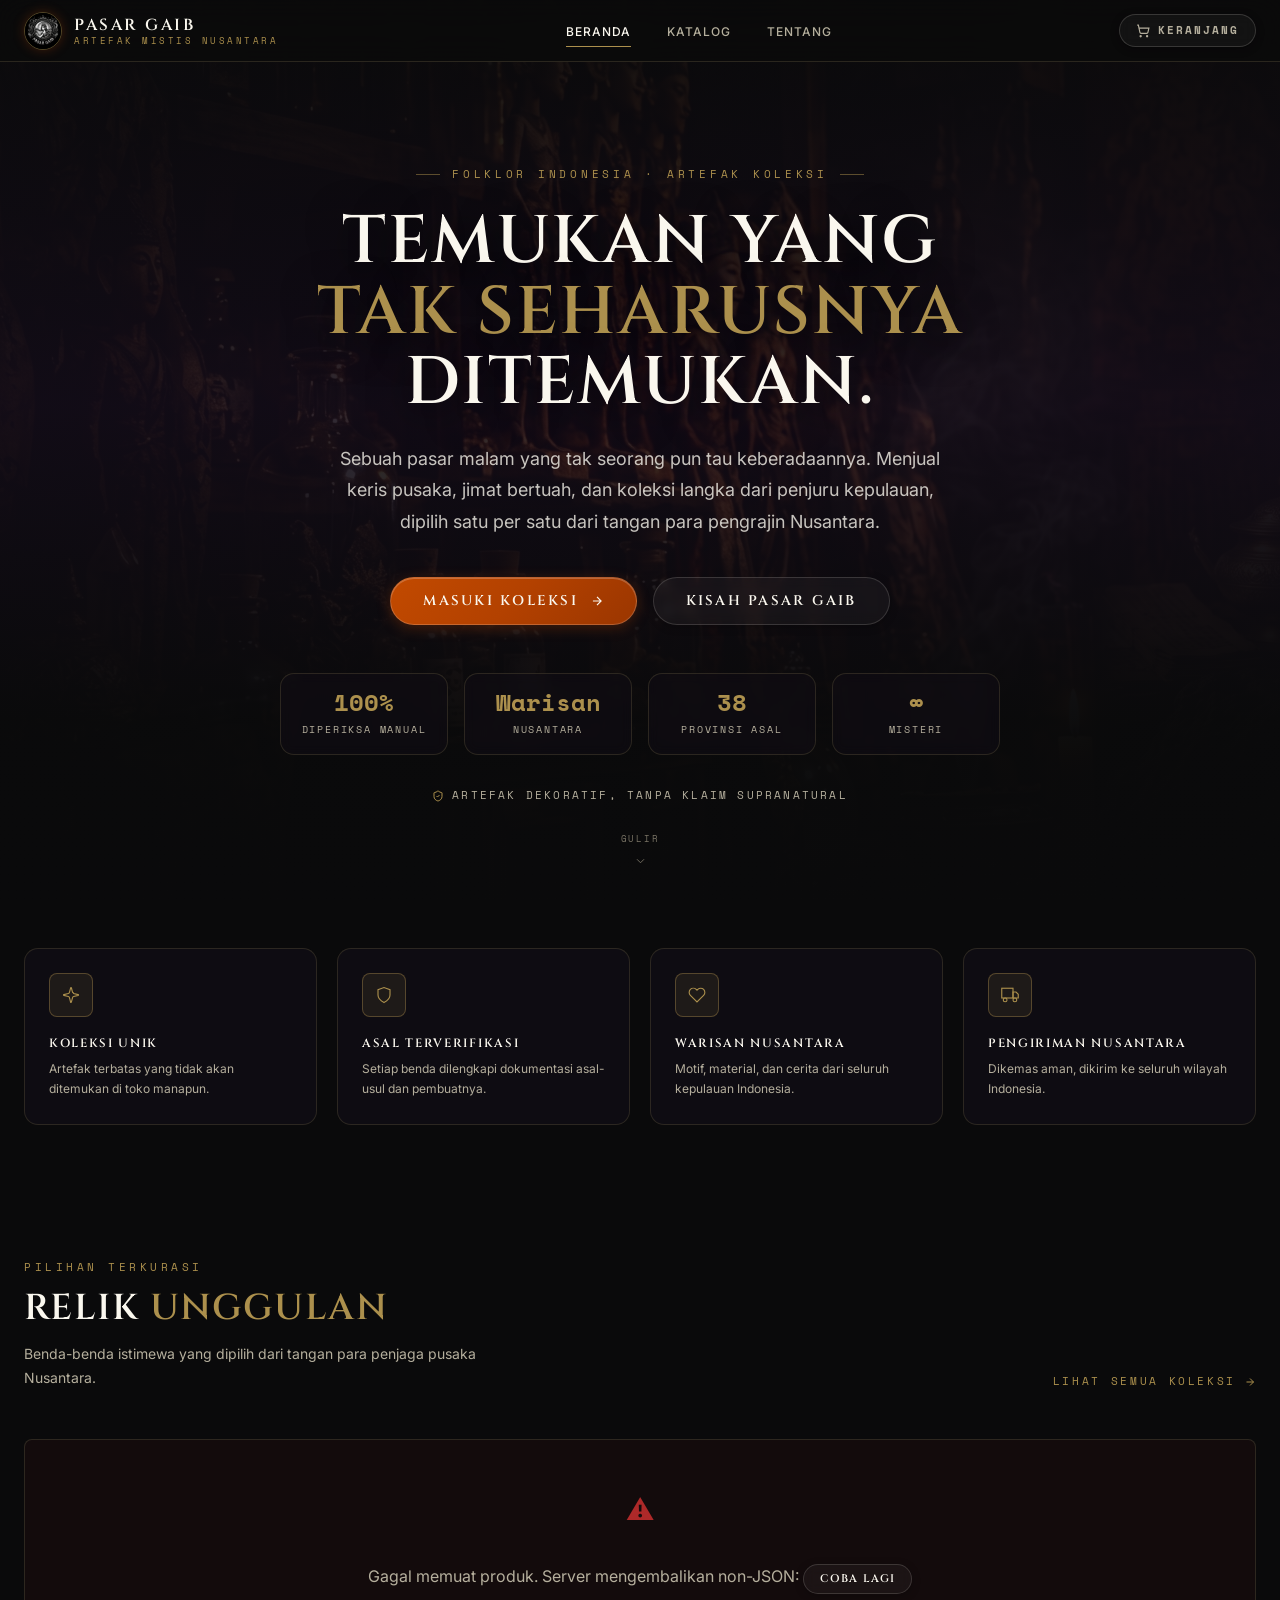
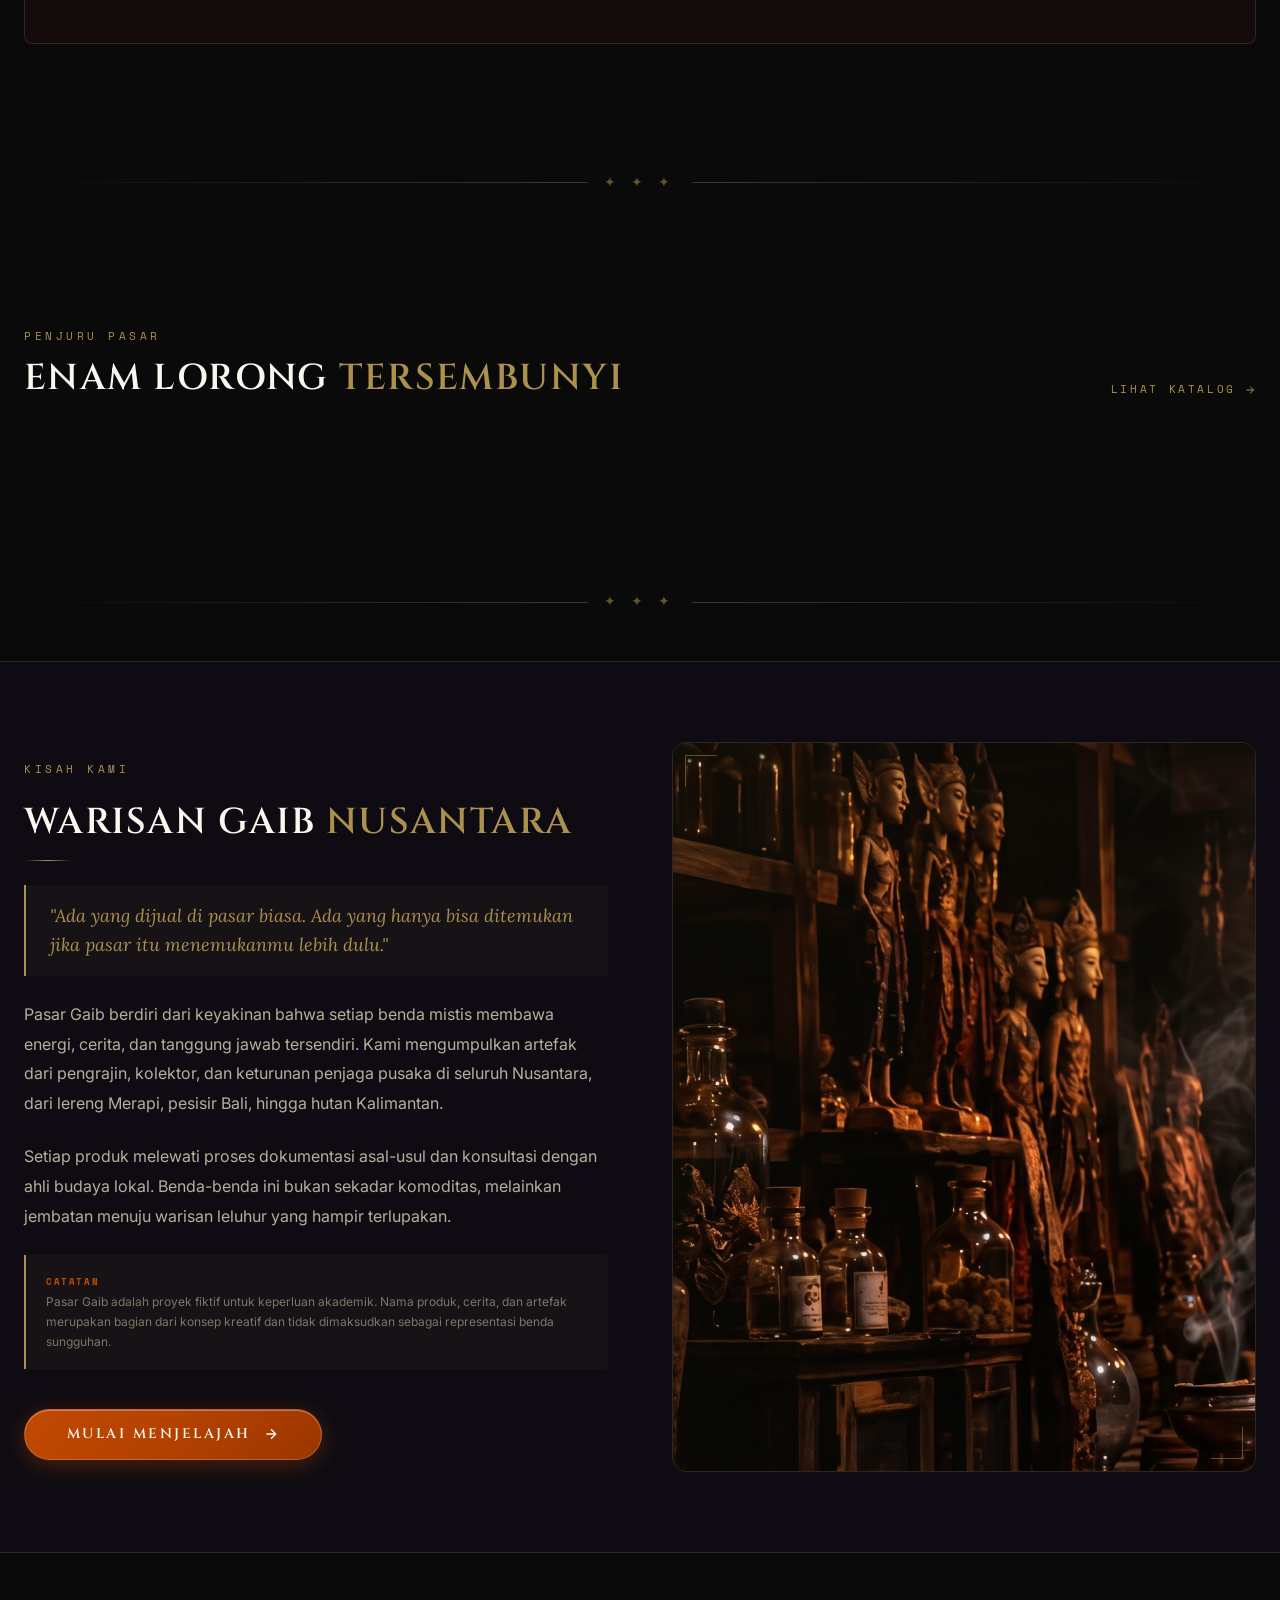
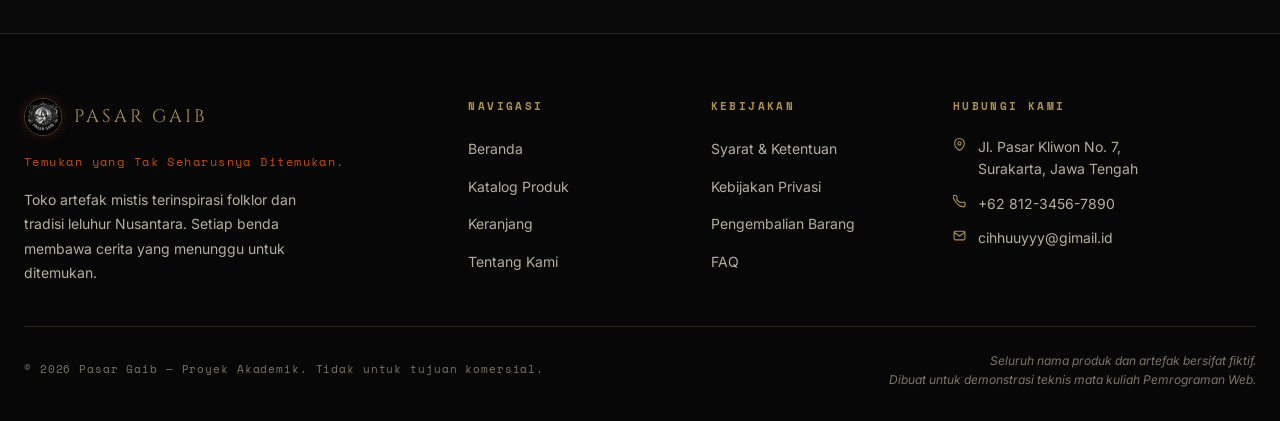
<file: index.html>
<!DOCTYPE html>
<html lang="id">
<head>
  <meta charset="UTF-8" />
  <meta name="viewport" content="width=device-width, initial-scale=1.0" />
  <title>Pasar Gaib</title>
  <meta name="description" content="Toko artefak mistis terinspirasi folklor Indonesia. Keris pusaka, jenglot, jimat, batu bertuah, dan koleksi langka Nusantara." />
  <meta name="theme-color" content="#0A0A0B" />

  <!-- Preconnect font -->
  <link rel="preconnect" href="https://fonts.googleapis.com" />
  <link rel="preconnect" href="https://fonts.gstatic.com" crossorigin />

  <!-- CSS -->
  <link rel="stylesheet" href="assets/css/styles.css" />
  <link rel="stylesheet" href="assets/css/responsive.css" />

  <link rel="icon" type="image/jpeg" href="asset/logo.jpeg" />
</head>
<body>

<!-- Skip Link -->
<a class="skip-link" href="#main-content">Lewati ke konten utama</a>

<!-- NAVBAR -->
<header>
  <nav class="navbar" role="navigation" aria-label="Navigasi utama">
    <div class="container navbar__inner">

      <!-- Logo -->
      <a href="index.html" class="navbar__logo" aria-label="Pasar Gaib — Beranda">
        <img src="asset/logo.jpeg" alt="Logo Pasar Gaib" class="navbar__logo-img" width="38" height="38" />
        <div class="navbar__logo-text">
          <span class="navbar__logo-name">Pasar Gaib</span>
          <span class="navbar__logo-sub">Artefak Mistis Nusantara</span>
        </div>
      </a>

      <!-- Menu Desktop -->
      <ul class="navbar__menu" role="list">
        <li><a class="navbar__link active" href="index.html">Beranda</a></li>
        <li><a class="navbar__link" href="products.html">Katalog</a></li>
        <li><a class="navbar__link" href="#tentang">Tentang</a></li>
      </ul>

      <!-- Cart desktop -->
      <a href="cart.html" class="navbar__cart navbar__cart--desktop" aria-label="Keranjang belanja">
        <svg width="14" height="14" viewBox="0 0 24 24" fill="none" stroke="currentColor" stroke-width="2" aria-hidden="true">
          <circle cx="8" cy="21" r="1"/><circle cx="19" cy="21" r="1"/>
          <path d="M2.05 2.05h2l2.66 12.42a2 2 0 002 1.58h9.78a2 2 0 001.95-1.57l1.65-7.43H5.12"/>
        </svg>
        Keranjang
        <span class="navbar__cart-badge" aria-label="jumlah item">0</span>
      </a>

      <!-- Hamburger Mobile -->
      <button
        class="navbar__hamburger"
        aria-label="Buka menu"
        aria-expanded="false"
        aria-controls="mobile-menu"
      >
        <span class="navbar__hamburger-line"></span>
        <span class="navbar__hamburger-line"></span>
        <span class="navbar__hamburger-line"></span>
      </button>

    </div>
  </nav>

  <!-- Mobile Drawer -->
  <nav class="navbar__mobile-menu" id="mobile-menu" aria-label="Menu mobile">
    <a class="navbar__mobile-link active" href="index.html">Beranda</a>
    <a class="navbar__mobile-link" href="products.html">Katalog</a>
    <a class="navbar__mobile-link" href="#tentang">Tentang</a>
    <a class="navbar__mobile-cart" href="cart.html">
      <svg width="14" height="14" viewBox="0 0 24 24" fill="none" stroke="currentColor" stroke-width="2" aria-hidden="true">
        <circle cx="8" cy="21" r="1"/><circle cx="19" cy="21" r="1"/>
        <path d="M2.05 2.05h2l2.66 12.42a2 2 0 002 1.58h9.78a2 2 0 001.95-1.57l1.65-7.43H5.12"/>
      </svg>
      Keranjang
      <span class="navbar__cart-badge">0</span>
    </a>
  </nav>
</header>

<!-- MAIN -->
<main id="main-content" class="page-main page-main--hero">

  <!-- HERO -->
  <section class="hero" aria-label="Selamat datang di Pasar Gaib">

    <!-- Background -->
    <div class="hero__bg" aria-hidden="true">
      <img
        class="hero__bg-img"
        src="asset/background.jpeg"
        alt=""
        fetchpriority="high"
        decoding="sync"
        width="1920"
        height="1080"
      />
    </div>

    <!-- Konten hero — teks tengah -->
    <div class="container" style="position:relative;z-index:1;width:100%;">
      <div class="hero__content">

        <p class="hero__eyebrow">Folklor Indonesia &middot; Artefak Koleksi</p>

        <h1 class="hero__title">
          Temukan yang<br>
          <em>Tak Seharusnya</em><br>
          Ditemukan.
        </h1>

        <p class="hero__subtitle">
          Sebuah pasar malam yang tak seorang pun tau keberadaannya. Menjual 
          keris pusaka, jimat bertuah,
          dan koleksi langka dari penjuru kepulauan, dipilih satu per satu
          dari tangan para pengrajin Nusantara.
        </p>

        <div class="hero__actions">
          <a href="products.html" class="btn btn--primary btn--lg">
            Masuki Koleksi
            <svg width="14" height="14" viewBox="0 0 24 24" fill="none" stroke="currentColor" stroke-width="2" aria-hidden="true">
              <path d="M5 12h14M12 5l7 7-7 7"/>
            </svg>
          </a>
          <a href="#tentang" class="btn btn--secondary btn--lg">
            Kisah Pasar Gaib
          </a>
        </div>

        <!-- Stats -->
        <dl class="hero__stats">
          <div class="hero__stat">
            <dt>100%</dt>
            <dd>Diperiksa Manual</dd>
          </div>
          <div class="hero__stat">
            <dt>Warisan</dt>
            <dd>Nusantara</dd>
          </div>
          <div class="hero__stat">
            <dt>38</dt>
            <dd>Provinsi Asal</dd>
          </div>
          <div class="hero__stat">
            <dt>∞</dt>
            <dd>Misteri</dd>
          </div>
        </dl>

        <!-- Trust line -->
        <p class="hero__trust">
          <svg width="12" height="12" viewBox="0 0 24 24" fill="none" stroke="currentColor" stroke-width="2" aria-hidden="true">
            <path d="M20 13c0 5-3.5 7.5-7.66 8.95a1 1 0 01-.67-.01C7.5 20.5 4 18 4 13V6a1 1 0 011-1c2 0 4.5-1.2 6.24-2.72a1.17 1.17 0 011.52 0C14.51 3.81 17 5 19 5a1 1 0 011 1z"/>
            <path d="m9 12 2 2 4-4"/>
          </svg>
          Artefak dekoratif, tanpa klaim supranatural
        </p>

      </div>
    </div>

    <!-- Scroll hint -->
    <div class="hero__scroll" aria-hidden="true">
      <span>Gulir</span>
      <svg width="14" height="14" viewBox="0 0 24 24" fill="none" stroke="currentColor" stroke-width="1.5">
        <polyline points="6 9 12 15 18 9"/>
      </svg>
    </div>
  </section>

  <!-- KEUNGGULAN -->
  <section class="section--sm" aria-label="Keunggulan Pasar Gaib">
    <div class="container">
      <div class="features-grid" data-reveal>

        <div class="feature-card">
          <div class="feature-card__icon" aria-hidden="true">
            <svg width="18" height="18" viewBox="0 0 24 24" fill="none" stroke="currentColor" stroke-width="1.5">
              <path d="M9.937 15.5A2 2 0 008.5 14.063l-6.135-1.582a.5.5 0 010-.962L8.5 9.936A2 2 0 009.937 8.5l1.582-6.135a.5.5 0 01.963 0L14.063 8.5A2 2 0 0115.5 9.937l6.135 1.581a.5.5 0 010 .964L15.5 14.063a2 2 0 00-1.437 1.437l-1.582 6.135a.5.5 0 01-.963 0z"/>
            </svg>
          </div>
          <h3 class="feature-card__title">Koleksi Unik</h3>
          <p class="feature-card__desc">Artefak terbatas yang tidak akan ditemukan di toko manapun.</p>
        </div>

        <div class="feature-card">
          <div class="feature-card__icon" aria-hidden="true">
            <svg width="18" height="18" viewBox="0 0 24 24" fill="none" stroke="currentColor" stroke-width="1.5">
              <path d="M12 22s8-4 8-10V5l-8-3-8 3v7c0 6 8 10 8 10z"/>
            </svg>
          </div>
          <h3 class="feature-card__title">Asal Terverifikasi</h3>
          <p class="feature-card__desc">Setiap benda dilengkapi dokumentasi asal-usul dan pembuatnya.</p>
        </div>

        <div class="feature-card">
          <div class="feature-card__icon" aria-hidden="true">
            <svg width="18" height="18" viewBox="0 0 24 24" fill="none" stroke="currentColor" stroke-width="1.5">
              <path d="M20.84 4.61a5.5 5.5 0 00-7.78 0L12 5.67l-1.06-1.06a5.5 5.5 0 00-7.78 7.78l1.06 1.06L12 21.23l7.78-7.78 1.06-1.06a5.5 5.5 0 000-7.78z"/>
            </svg>
          </div>
          <h3 class="feature-card__title">Warisan Nusantara</h3>
          <p class="feature-card__desc">Motif, material, dan cerita dari seluruh kepulauan Indonesia.</p>
        </div>

        <div class="feature-card">
          <div class="feature-card__icon" aria-hidden="true">
            <svg width="18" height="18" viewBox="0 0 24 24" fill="none" stroke="currentColor" stroke-width="1.5">
              <rect x="1" y="3" width="15" height="13"/><polygon points="16 8 20 8 23 11 23 16 16 16 16 8"/>
              <circle cx="5.5" cy="18.5" r="2.5"/><circle cx="18.5" cy="18.5" r="2.5"/>
            </svg>
          </div>
          <h3 class="feature-card__title">Pengiriman Nusantara</h3>
          <p class="feature-card__desc">Dikemas aman, dikirim ke seluruh wilayah Indonesia.</p>
        </div>

      </div>
    </div>
  </section>

  <!-- PRODUK UNGGULAN -->
  <section class="section" aria-label="Produk unggulan">
    <div class="container">

      <div class="section-header section-header--split" data-reveal>
        <div>
          <span class="section-eyebrow">Pilihan Terkurasi</span>
          <h2 class="section-title">Relik <em>Unggulan</em></h2>
          <p class="section-desc">
            Benda-benda istimewa yang dipilih dari tangan para penjaga pusaka Nusantara.
          </p>
        </div>
        <a href="products.html" class="section-link">
          Lihat semua koleksi
          <svg width="12" height="12" viewBox="0 0 24 24" fill="none" stroke="currentColor" stroke-width="2" aria-hidden="true"><path d="M5 12h14M12 5l7 7-7 7"/></svg>
        </a>
      </div>

      <!-- Grid diisi app.js -->
      <div class="product-grid" id="featured-grid" role="list" aria-label="Produk unggulan">
      </div>

    </div>
  </section>

  <!-- ORNAMEN -->
  <div class="container" aria-hidden="true">
    <div class="ornamen-divider">
      <span class="ornamen-divider__symbol">✦ ✦ ✦</span>
    </div>
  </div>

  <!-- KATEGORI — Bento Grid -->
  <section class="section" aria-label="Jelajahi kategori">
    <div class="container">

      <div class="section-header section-header--split" data-reveal>
        <div>
          <span class="section-eyebrow">Penjuru Pasar</span>
          <h2 class="section-title">Enam Lorong <em>Tersembunyi</em></h2>
        </div>
        <a href="products.html" class="section-link">
          Lihat katalog
          <svg width="12" height="12" viewBox="0 0 24 24" fill="none" stroke="currentColor" stroke-width="2" aria-hidden="true"><path d="M5 12h14M12 5l7 7-7 7"/></svg>
        </a>
      </div>

      <!-- Bento grid diisi app.js -->
      <div class="categories-bento" id="categories-grid" role="list" aria-label="Kategori produk">
      </div>

    </div>
  </section>

  <!-- ORNAMEN -->
  <div class="container" aria-hidden="true">
    <div class="ornamen-divider">
      <span class="ornamen-divider__symbol">✦ ✦ ✦</span>
    </div>
  </div>

  <!-- TENTANG / CERITA -->
  <section class="about-section" id="tentang" aria-label="Kisah Pasar Gaib">
    <div class="container">
      <div class="about-section__inner">

        <!-- Teks kiri -->
        <div class="about-section__text" data-reveal>

          <div>
            <span class="section-eyebrow">Kisah Kami</span>
            <h2 class="section-title" style="text-align:left;margin-top:var(--space-3);">
              Warisan Gaib <em>Nusantara</em>
            </h2>
            <div class="divider-gold divider-gold--left"></div>
          </div>

          <blockquote class="about-section__quote">
            "Ada yang dijual di pasar biasa. Ada yang hanya bisa ditemukan
            jika pasar itu menemukanmu lebih dulu."
          </blockquote>

          <p class="about-section__body">
            Pasar Gaib berdiri dari keyakinan bahwa setiap benda mistis membawa energi,
            cerita, dan tanggung jawab tersendiri. Kami mengumpulkan artefak dari
            pengrajin, kolektor, dan keturunan penjaga pusaka di seluruh Nusantara,
            dari lereng Merapi, pesisir Bali, hingga hutan Kalimantan.
          </p>

          <p class="about-section__body">
            Setiap produk melewati proses dokumentasi asal-usul dan konsultasi dengan
            ahli budaya lokal. Benda-benda ini bukan sekadar komoditas, melainkan
            jembatan menuju warisan leluhur yang hampir terlupakan.
          </p>

          <!-- Disclaimer akademik -->
          <div class="academic-note">
            <p>
              <strong>Catatan</strong><br>
              Pasar Gaib adalah proyek fiktif untuk keperluan akademik.
              Nama produk, cerita, dan artefak merupakan bagian dari konsep kreatif
              dan tidak dimaksudkan sebagai representasi benda sungguhan.
            </p>
          </div>

          <a href="products.html" class="btn btn--primary btn--lg about-section__btn" style="align-self:flex-start;">
            Mulai Menjelajah
            <svg width="16" height="16" viewBox="0 0 24 24" fill="none" stroke="currentColor" stroke-width="2" aria-hidden="true">
              <path d="M5 12h14M12 5l7 7-7 7"/>
            </svg>
          </a>

        </div>

        <!-- Gambar kanan -->
        <div class="about-section__image-wrap" data-reveal>
          <img
            src="asset/background.jpeg"
            alt="Suasana pasar malam tradisional Jawa, lentera-lentera menerangi lorong antara lapak pedagang"
            loading="lazy"
            decoding="async"
            width="600"
            height="750"
          />
          <div class="about-section__image-overlay" aria-hidden="true"></div>
        </div>

      </div>
    </div>
  </section>

</main>

<!-- FOOTER -->
<footer class="footer" role="contentinfo">
  <div class="container">

    <div class="footer__grid">

      <!-- Brand -->
      <div>
        <div class="footer__brand-emblem">
          <img src="asset/logo.jpeg" alt="Logo Pasar Gaib" class="footer__brand-img" width="38" height="38" />
          <span class="footer__brand-name">Pasar Gaib</span>
        </div>
        <p class="footer__brand-tagline">Temukan yang Tak Seharusnya Ditemukan.</p>
        <p class="footer__brand-desc">
          Toko artefak mistis terinspirasi folklor dan tradisi leluhur Nusantara.
          Setiap benda membawa cerita yang menunggu untuk ditemukan.
        </p>
      </div>

      <!-- Navigasi -->
      <div>
        <p class="footer__heading">Navigasi</p>
        <ul class="footer__links" role="list">
          <li><a class="footer__link" href="index.html">Beranda</a></li>
          <li><a class="footer__link" href="products.html">Katalog Produk</a></li>
          <li><a class="footer__link" href="cart.html">Keranjang</a></li>
          <li><a class="footer__link" href="#tentang">Tentang Kami</a></li>
        </ul>
      </div>

      <!-- Kebijakan -->
      <div>
        <p class="footer__heading">Kebijakan</p>
        <ul class="footer__links" role="list">
          <li><a class="footer__link" href="#">Syarat &amp; Ketentuan</a></li>
          <li><a class="footer__link" href="#">Kebijakan Privasi</a></li>
          <li><a class="footer__link" href="#">Pengembalian Barang</a></li>
          <li><a class="footer__link" href="#">FAQ</a></li>
        </ul>
      </div>

      <!-- Kontak -->
      <div>
        <p class="footer__heading">Hubungi Kami</p>
        <address style="font-style:normal;">
          <div class="footer__contact-item">
            <svg class="footer__contact-icon" width="13" height="13" viewBox="0 0 24 24" fill="none" stroke="currentColor" stroke-width="2" aria-hidden="true">
              <path d="M21 10c0 7-9 13-9 13s-9-6-9-13a9 9 0 0118 0z"/><circle cx="12" cy="10" r="3"/>
            </svg>
            <span>Jl. Pasar Kliwon No. 7,<br>Surakarta, Jawa Tengah</span>
          </div>
          <div class="footer__contact-item">
            <svg class="footer__contact-icon" width="13" height="13" viewBox="0 0 24 24" fill="none" stroke="currentColor" stroke-width="2" aria-hidden="true">
              <path d="M22 16.92v3a2 2 0 01-2.18 2 19.79 19.79 0 01-8.63-3.07A19.5 19.5 0 013.07 9.81a19.79 19.79 0 01-3.07-8.67A2 2 0 012 1h3a2 2 0 012 1.72c.127.96.361 1.903.7 2.81a2 2 0 01-.45 2.11L6.91 8.09a16 16 0 006 6l.36-.36a2 2 0 012.11-.45c.907.339 1.85.573 2.81.7A2 2 0 0122 16.92z"/>
            </svg>
            <span>+62 812-3456-7890</span>
          </div>
          <div class="footer__contact-item">
            <svg class="footer__contact-icon" width="13" height="13" viewBox="0 0 24 24" fill="none" stroke="currentColor" stroke-width="2" aria-hidden="true">
              <path d="M4 4h16c1.1 0 2 .9 2 2v12c0 1.1-.9 2-2 2H4c-1.1 0-2-.9-2-2V6c0-1.1.9-2 2-2z"/>
              <polyline points="22,6 12,13 2,6"/>
            </svg>
            <span>cihhuuyyy@gimail.id</span>
          </div>
        </address>
      </div>

    </div>

    <!-- Bottom bar -->
    <div class="footer__bottom">
      <p class="footer__copyright">
        &copy; 2026 Pasar Gaib &mdash; Proyek Akademik. Tidak untuk tujuan komersial.
      </p>
      <p class="footer__disclaimer">
        Seluruh nama produk dan artefak bersifat fiktif.<br>
        Dibuat untuk demonstrasi teknis mata kuliah Pemrograman Web.
      </p>
    </div>

  </div>
</footer>

<!-- Scripts -->
<script type="module" src="assets/js/app.js"></script>

</body>
</html>
</file>
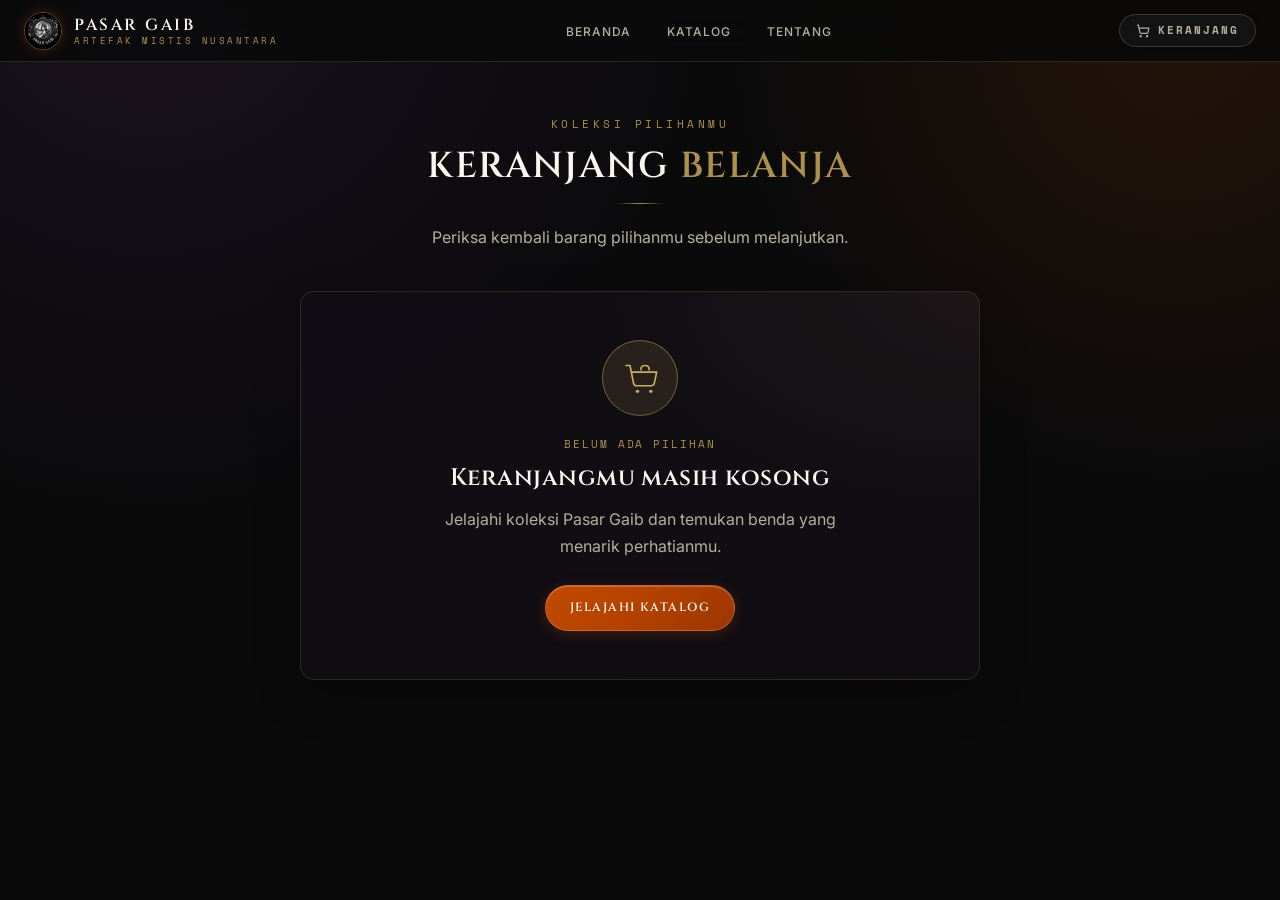
<file: cart.html>
<!DOCTYPE html>
<html lang="id">
<head>
    <meta charset="UTF-8">
    <meta name="viewport" content="width=device-width, initial-scale=1.0">
    <meta name="description" content="Periksa produk pilihanmu di keranjang belanja Pasar Gaib.">
    <meta name="theme-color" content="#0A0A0B">
    <title>Keranjang Belanja | Pasar Gaib</title>

    <link rel="icon" type="image/jpeg" href="asset/logo.jpeg">
    <link rel="stylesheet" href="assets/css/styles.css">
    <link rel="stylesheet" href="assets/css/responsive.css">
    <link rel="stylesheet" href="assets/css/cart.css">
</head>
<body>
    <a class="skip-link" href="#main-content">Lewati ke konten utama</a>

    <header>
        <nav class="navbar" aria-label="Navigasi utama">
            <div class="container navbar__inner">
                <a href="index.html" class="navbar__logo" aria-label="Pasar Gaib — Beranda">
                    <img
                        src="asset/logo.jpeg"
                        alt="Logo Pasar Gaib"
                        class="navbar__logo-img"
                        width="38"
                        height="38"
                    >
                    <span class="navbar__logo-text">
                        <span class="navbar__logo-name">Pasar Gaib</span>
                        <span class="navbar__logo-sub">Artefak Mistis Nusantara</span>
                    </span>
                </a>

                <ul class="navbar__menu" role="list">
                    <li><a class="navbar__link" href="index.html">Beranda</a></li>
                    <li><a class="navbar__link" href="products.html">Katalog</a></li>
                    <li><a class="navbar__link" href="index.html#tentang">Tentang</a></li>
                </ul>

                <a href="cart.html" class="navbar__cart navbar__cart--desktop" aria-label="Keranjang belanja">
                    <svg width="14" height="14" viewBox="0 0 24 24" fill="none" stroke="currentColor" stroke-width="2" aria-hidden="true">
                        <circle cx="8" cy="21" r="1"></circle>
                        <circle cx="19" cy="21" r="1"></circle>
                        <path d="M2.05 2.05h2l2.66 12.42a2 2 0 002 1.58h9.78a2 2 0 001.95-1.57l1.65-7.43H5.12"></path>
                    </svg>
                    Keranjang
                    <span class="navbar__cart-badge" aria-label="Jumlah item">0</span>
                </a>

                <button
                    class="navbar__hamburger"
                    type="button"
                    aria-label="Buka menu"
                    aria-expanded="false"
                    aria-controls="mobile-menu"
                >
                    <span class="navbar__hamburger-line"></span>
                    <span class="navbar__hamburger-line"></span>
                    <span class="navbar__hamburger-line"></span>
                </button>
            </div>
        </nav>

        <nav class="navbar__mobile-menu" id="mobile-menu" aria-label="Menu mobile">
            <a class="navbar__mobile-link" href="index.html">Beranda</a>
            <a class="navbar__mobile-link" href="products.html">Katalog</a>
            <a class="navbar__mobile-link" href="index.html#tentang">Tentang</a>
            <a class="navbar__mobile-cart" href="cart.html" aria-label="Keranjang belanja">
                <svg width="14" height="14" viewBox="0 0 24 24" fill="none" stroke="currentColor" stroke-width="2" aria-hidden="true">
                    <circle cx="8" cy="21" r="1"></circle>
                    <circle cx="19" cy="21" r="1"></circle>
                    <path d="M2.05 2.05h2l2.66 12.42a2 2 0 002 1.58h9.78a2 2 0 001.95-1.57l1.65-7.43H5.12"></path>
                </svg>
                Keranjang
                <span class="navbar__cart-badge" aria-label="Jumlah item">0</span>
            </a>
        </nav>
    </header>

    <main id="main-content" class="page-main">
        <section class="container cart-page" aria-labelledby="cart-title">
            <header class="cart-heading">
                <p class="section-eyebrow">Koleksi Pilihanmu</p>
                <h1 id="cart-title" class="section-title">Keranjang <em>Belanja</em></h1>
                <div class="divider-gold" aria-hidden="true"></div>
                <p>Periksa kembali barang pilihanmu sebelum melanjutkan.</p>
            </header>

            <p id="cart-notice" class="cart-notice" role="status" aria-live="polite" hidden></p>

            <section id="cart-empty" class="cart-panel cart-empty" aria-labelledby="cart-empty-title" hidden>
                <div class="cart-empty__icon" aria-hidden="true">
                    <svg viewBox="0 0 48 48" fill="none">
                        <path d="M7 9h5l4.2 21.1a4 4 0 004 3.2h17.1a4 4 0 003.9-3.1L44 17H14" stroke="currentColor" stroke-width="2" stroke-linecap="round" stroke-linejoin="round"></path>
                        <circle cx="21" cy="40" r="2" fill="currentColor"></circle>
                        <circle cx="37" cy="40" r="2" fill="currentColor"></circle>
                        <path d="M25 14c0-3 2-5 5-5s5 2 5 5" stroke="currentColor" stroke-width="2" stroke-linecap="round"></path>
                    </svg>
                </div>
                <p class="cart-empty__eyebrow">Belum ada pilihan</p>
                <h2 id="cart-empty-title">Keranjangmu masih kosong</h2>
                <p>Jelajahi koleksi Pasar Gaib dan temukan benda yang menarik perhatianmu.</p>
                <a href="products.html" class="btn btn--primary cart-action">
                    Jelajahi Katalog
                </a>
            </section>

            <div id="cart-content" class="cart-layout cart-content" hidden>
                <section class="cart-panel cart-items-panel" aria-labelledby="cart-items-heading">
                    <div class="cart-panel__header">
                        <div>
                            <p class="cart-panel__eyebrow">Pesananmu</p>
                            <h2 id="cart-items-heading">
                                Produk Pilihan
                                <span class="cart-item-count">(<span id="cart-item-count">0</span>)</span>
                            </h2>
                        </div>
                        <button type="button" id="clear-cart" class="cart-clear">
                            Kosongkan keranjang
                        </button>
                    </div>

                    <div id="cart-items" class="cart-items"></div>

                    <a href="products.html" class="cart-continue">
                        <span aria-hidden="true">←</span>
                        Lanjut belanja
                    </a>
                </section>

                <aside class="cart-summary" aria-labelledby="summary-heading">
                    <p class="cart-panel__eyebrow">Rincian pembayaran</p>
                    <h2 id="summary-heading">Ringkasan Belanja</h2>

                    <div class="summary-row">
                        <span>Subtotal</span>
                        <strong id="cart-subtotal">Rp0</strong>
                    </div>

                    <div class="summary-row">
                        <span>Estimasi ongkir</span>
                        <strong id="cart-shipping">Rp0</strong>
                    </div>

                    <hr class="summary-divider">

                    <div class="summary-row summary-total">
                        <span>Total estimasi</span>
                        <strong id="cart-total">Rp0</strong>
                    </div>

                    <p class="cart-summary__note">
                        Ongkir masih berupa estimasi dan dapat berubah saat checkout.
                    </p>

                    <a href="checkout.html" id="checkout-button" class="btn btn--primary cart-checkout">
                        Lanjut ke Checkout
                        <span aria-hidden="true">→</span>
                    </a>

                    <div class="cart-summary__secure">
                        <span aria-hidden="true">✓</span>
                        <span>Pesanan aman diproses saat checkout</span>
                    </div>
                </aside>
            </div>
        </section>
    </main>

    <script type="module" src="assets/js/cart-page.js"></script>
</body>
</html>
</file>
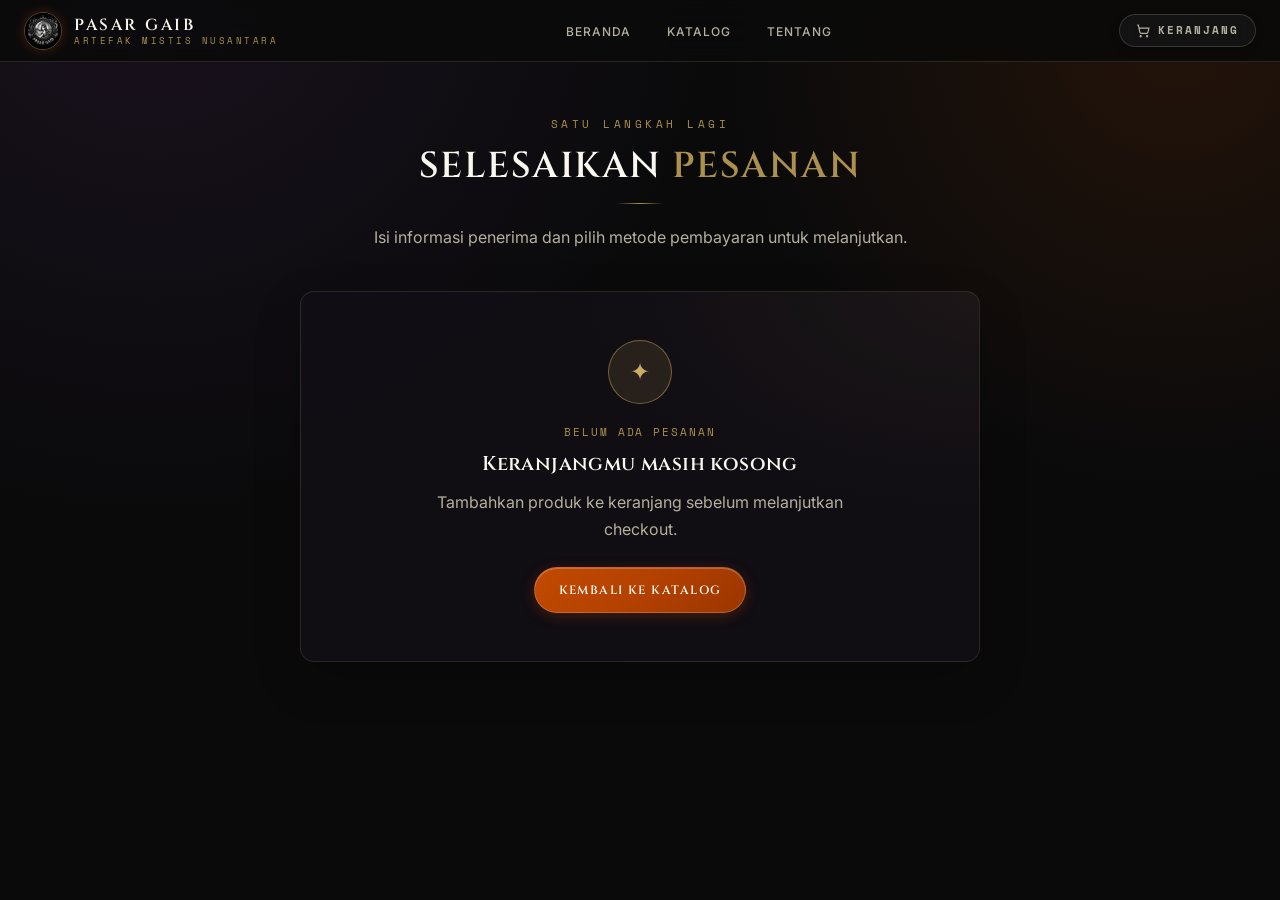
<file: checkout.html>
<!DOCTYPE html>
<html lang="id">
<head>
    <meta charset="UTF-8">
    <meta name="viewport" content="width=device-width, initial-scale=1.0">
    <meta name="description" content="Selesaikan pesananmu dengan aman di Pasar Gaib.">
    <meta name="theme-color" content="#0A0A0B">
    <title>Checkout | Pasar Gaib</title>

    <link rel="icon" type="image/jpeg" href="asset/logo.jpeg">
    <link rel="stylesheet" href="assets/css/styles.css">
    <link rel="stylesheet" href="assets/css/responsive.css">
    <link rel="stylesheet" href="assets/css/checkout.css">
</head>
<body>
    <a class="skip-link" href="#main-content">Lewati ke konten utama</a>

    <header>
        <nav class="navbar" aria-label="Navigasi utama">
            <div class="container navbar__inner">
                <a href="index.html" class="navbar__logo" aria-label="Pasar Gaib — Beranda">
                    <img
                        src="asset/logo.jpeg"
                        alt="Logo Pasar Gaib"
                        class="navbar__logo-img"
                        width="38"
                        height="38"
                    >
                    <span class="navbar__logo-text">
                        <span class="navbar__logo-name">Pasar Gaib</span>
                        <span class="navbar__logo-sub">Artefak Mistis Nusantara</span>
                    </span>
                </a>

                <ul class="navbar__menu" role="list">
                    <li><a class="navbar__link" href="index.html">Beranda</a></li>
                    <li><a class="navbar__link" href="products.html">Katalog</a></li>
                    <li><a class="navbar__link" href="index.html#tentang">Tentang</a></li>
                </ul>

                <a href="cart.html" class="navbar__cart navbar__cart--desktop" aria-label="Keranjang belanja">
                    <svg width="14" height="14" viewBox="0 0 24 24" fill="none" stroke="currentColor" stroke-width="2" aria-hidden="true">
                        <circle cx="8" cy="21" r="1"></circle>
                        <circle cx="19" cy="21" r="1"></circle>
                        <path d="M2.05 2.05h2l2.66 12.42a2 2 0 002 1.58h9.78a2 2 0 001.95-1.57l1.65-7.43H5.12"></path>
                    </svg>
                    Keranjang
                    <span class="navbar__cart-badge" aria-label="Jumlah item">0</span>
                </a>

                <button
                    class="navbar__hamburger"
                    type="button"
                    aria-label="Buka menu"
                    aria-expanded="false"
                    aria-controls="mobile-menu"
                >
                    <span class="navbar__hamburger-line"></span>
                    <span class="navbar__hamburger-line"></span>
                    <span class="navbar__hamburger-line"></span>
                </button>
            </div>
        </nav>

        <nav class="navbar__mobile-menu" id="mobile-menu" aria-label="Menu mobile">
            <a class="navbar__mobile-link" href="index.html">Beranda</a>
            <a class="navbar__mobile-link" href="products.html">Katalog</a>
            <a class="navbar__mobile-link" href="index.html#tentang">Tentang</a>
            <a class="navbar__mobile-cart" href="cart.html" aria-label="Keranjang belanja">
                <svg width="14" height="14" viewBox="0 0 24 24" fill="none" stroke="currentColor" stroke-width="2" aria-hidden="true">
                    <circle cx="8" cy="21" r="1"></circle>
                    <circle cx="19" cy="21" r="1"></circle>
                    <path d="M2.05 2.05h2l2.66 12.42a2 2 0 002 1.58h9.78a2 2 0 001.95-1.57l1.65-7.43H5.12"></path>
                </svg>
                Keranjang
                <span class="navbar__cart-badge" aria-label="Jumlah item">0</span>
            </a>
        </nav>
    </header>

    <main id="main-content" class="page-main">
        <section class="container checkout-page" aria-labelledby="checkout-title">
            <header class="checkout-heading">
                <p class="section-eyebrow">Satu langkah lagi</p>
                <h1 id="checkout-title" class="section-title">Selesaikan <em>Pesanan</em></h1>
                <div class="divider-gold" aria-hidden="true"></div>
                <p>Isi informasi penerima dan pilih metode pembayaran untuk melanjutkan.</p>
            </header>

            <p id="checkout-message" class="checkout-message" role="status" aria-live="polite" hidden></p>

            <section id="checkout-empty" class="checkout-panel checkout-empty" aria-labelledby="checkout-empty-title" hidden>
                <div class="checkout-empty__icon" aria-hidden="true">✦</div>
                <p class="checkout-panel__eyebrow">Belum ada pesanan</p>
                <h2 id="checkout-empty-title">Keranjangmu masih kosong</h2>
                <p>Tambahkan produk ke keranjang sebelum melanjutkan checkout.</p>
                <a href="products.html" class="btn btn--primary checkout-action">
                    Kembali ke Katalog
                </a>
            </section>

            <div id="checkout-layout" class="checkout-layout">
                <section class="checkout-panel checkout-form-panel" aria-labelledby="customer-heading">
                    <header class="checkout-panel__heading">
                        <span class="checkout-step" aria-hidden="true"></span>
                        <div>
                            <p class="checkout-panel__eyebrow">Informasi pengiriman</p>
                            <h2 id="customer-heading">Data Penerima</h2>
                        </div>
                    </header>

                    <form id="checkout-form" class="checkout-form">
                        <div class="checkout-fields">
                            <div class="form-group">
                                <label for="customer-name">Nama lengkap <span aria-hidden="true">*</span></label>
                                <input
                                    id="customer-name"
                                    name="nama"
                                    type="text"
                                    autocomplete="name"
                                    maxlength="100"
                                    required
                                    placeholder="Nama penerima"
                                >
                            </div>

                            <div class="form-group">
                                <label for="customer-email">Email <span aria-hidden="true">*</span></label>
                                <input
                                    id="customer-email"
                                    name="email"
                                    type="email"
                                    autocomplete="email"
                                    maxlength="150"
                                    required
                                    placeholder="nama@email.com"
                                >
                            </div>

                            <div class="form-group form-group--full">
                                <label for="customer-phone">Nomor HP <span aria-hidden="true">*</span></label>
                                <input
                                    id="customer-phone"
                                    name="telepon"
                                    type="tel"
                                    autocomplete="tel"
                                    maxlength="20"
                                    required
                                    placeholder="Contoh: 081234567890"
                                >
                            </div>

                            <div class="form-group form-group--full">
                                <label for="customer-address">Alamat lengkap <span aria-hidden="true">*</span></label>
                                <textarea
                                    id="customer-address"
                                    name="alamat"
                                    autocomplete="street-address"
                                    maxlength="500"
                                    required
                                    placeholder="Jalan, nomor rumah, kelurahan, kecamatan, kota, kode pos"
                                ></textarea>
                            </div>

                            <div class="form-group form-group--full">
                                <label for="customer-notes">Catatan pesanan <span class="form-label-optional">(opsional)</span></label>
                                <textarea
                                    id="customer-notes"
                                    name="catatan"
                                    maxlength="500"
                                    placeholder="Petunjuk tambahan untuk pengiriman, jika ada"
                                ></textarea>
                            </div>
                        </div>

                        <p class="form-hint">
                            <span aria-hidden="true">*</span>
                            Wajib diisi. Pastikan nomor HP dan alamat dapat digunakan untuk menghubungi penerima.
                        </p>

                        <fieldset class="checkout-payment">
                            <legend>Pilih metode pembayaran</legend>
                            <p class="checkout-payment__description">
                                Pilih metode yang paling nyaman untuk pesananmu.
                            </p>

                            <div class="payment-options">
                                <label class="payment-option">
                                    <input type="radio" name="payment_method" value="COD" checked>
                                    <span class="payment-option__indicator" aria-hidden="true"></span>
                                    <span class="payment-option__content">
                                        <strong>Bayar di Tempat (COD)</strong>
                                        <small>Bayar ketika barang diterima.</small>
                                    </span>
                                    <span class="payment-option__tag">Praktis</span>
                                </label>

                                <label class="payment-option">
                                    <input type="radio" name="payment_method" value="QRIS">
                                    <span class="payment-option__indicator" aria-hidden="true"></span>
                                    <span class="payment-option__content">
                                        <strong>QRIS Demo</strong>
                                        <small>Simulasi pembayaran menggunakan QRIS.</small>
                                    </span>
                                </label>

                                <label class="payment-option">
                                    <input type="radio" name="payment_method" value="TRANSFER">
                                    <span class="payment-option__indicator" aria-hidden="true"></span>
                                    <span class="payment-option__content">
                                        <strong>Transfer Bank Demo</strong>
                                        <small>Simulasi transfer melalui rekening tujuan.</small>
                                    </span>
                                </label>
                            </div>

                            <p class="payment-demo-notice">
                                QRIS dan transfer hanya simulasi. Tidak ada uang sungguhan yang diproses.
                            </p>
                        </fieldset>

                        <button id="checkout-submit" class="btn btn--primary checkout-submit" type="submit">
                            Buat Pesanan
                            <span aria-hidden="true">→</span>
                        </button>
                    </form>
                </section>

                <aside class="checkout-summary" aria-labelledby="summary-heading">
                    <p class="checkout-panel__eyebrow">Rincian pembayaran</p>
                    <h2 id="summary-heading">Ringkasan Pesanan</h2>

                    <div id="checkout-products" class="checkout-products"></div>

                    <hr class="checkout-divider">

                    <div class="checkout-summary-row">
                        <span>Subtotal</span>
                        <strong id="checkout-subtotal">Rp0</strong>
                    </div>

                    <div class="checkout-summary-row">
                        <span>Estimasi ongkir</span>
                        <strong id="checkout-shipping">Rp0</strong>
                    </div>

                    <hr class="checkout-divider">

                    <div class="checkout-summary-row checkout-total">
                        <span>Total estimasi</span>
                        <strong id="checkout-total">Rp0</strong>
                    </div>

                    <p class="checkout-summary__note">
                        Total final akan divalidasi kembali oleh server saat pesanan dibuat.
                    </p>

                    <a href="cart.html" class="checkout-back">
                        <span aria-hidden="true">←</span>
                        Kembali ke keranjang
                    </a>
                </aside>
            </div>

        </section>
    </main>

    <script type="module" src="assets/js/checkout.js"></script>
</body>
</html>
</file>
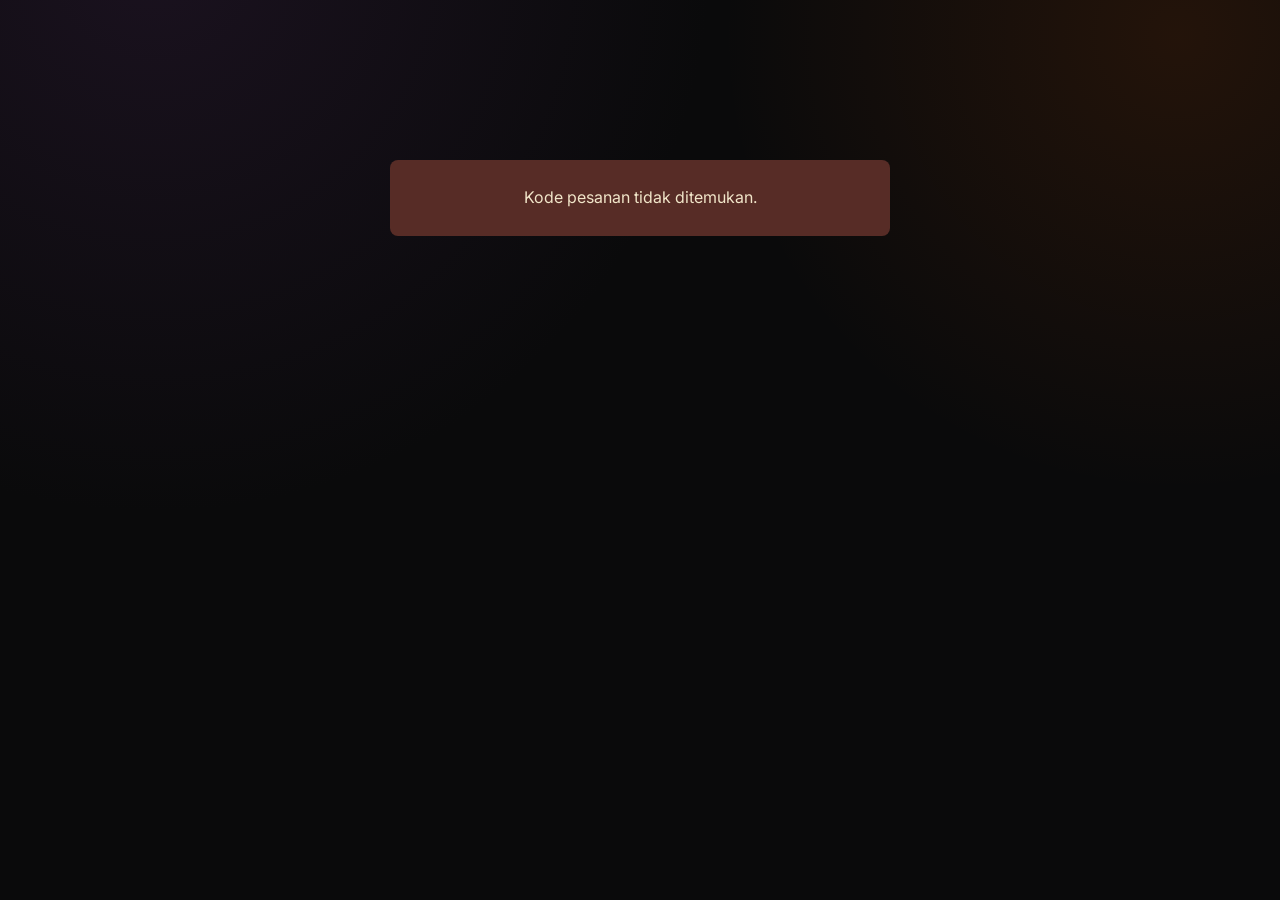
<file: order-success.html>
<!DOCTYPE html>
<html lang="id">
<head>
    <meta charset="UTF-8">
    <meta name="viewport" content="width=device-width, initial-scale=1.0">

    <title>Pesanan Berhasil | Pasar Gaib</title>

    <link rel="icon" href="asset/logo.jpeg">
    <link rel="stylesheet" href="assets/css/styles.css">
    <link rel="stylesheet" href="assets/css/responsive.css">
    <link rel="stylesheet" href="assets/css/order-success.css">
</head>

<body>

    <main class="success-page">

        <div id="order-loading" class="loading-state">
            <div class="loading-spinner"></div>
            <p>Memanggil catatan dari alam gaib...</p>
        </div>

        <div id="order-error" class="error-state" hidden></div>

        <section id="order-content" hidden>

            <div class="success-header">
                <div class="success-icon">✓</div>

                <p class="success-label">TRANSAKSI BERHASIL</p>

                <h1>Pesanan Berhasil Dibuat!</h1>

                <p>
                    Terima kasih telah berbelanja di Pasar Gaib.
                    Berikut adalah catatan transaksi Anda.
                </p>
            </div>

            <div class="receipt-card">

                <div class="receipt-heading">
                    <img src="asset/logo.jpeg" alt="Logo Pasar Gaib">

                    <div>
                        <h2>PASAR GAIB</h2>
                        <p>Struk Pembelian</p>
                    </div>
                </div>

                <div class="receipt-divider"></div>

                <div class="order-meta">
                    <div>
                        <span>Nomor Pesanan</span>
                        <strong id="order-code">-</strong>
                    </div>

                    <div>
                        <span>Tanggal Pesanan</span>
                        <strong id="order-date">-</strong>
                    </div>
                </div>

                <div class="receipt-divider"></div>

                <h3>Informasi Pembeli</h3>

                <div class="customer-info">
                    <p><span>Nama</span><strong id="customer-name">-</strong></p>
                    <p><span>Telepon</span><strong id="customer-phone">-</strong></p>
                    <p><span>Email</span><strong id="customer-email">-</strong></p>
                    <p><span>Alamat</span><strong id="customer-address">-</strong></p>
                </div>

                <div class="receipt-divider"></div>

                <h3>Informasi Pembayaran</h3>

                <div class="payment-info">
                    <p><span>Metode</span><strong id="payment-method">-</strong></p>
                    <p><span>Status Pembayaran</span><strong id="payment-status">-</strong></p>
                    <p><span>Status Pesanan</span><strong id="order-status">-</strong></p>
                </div>

                <div class="receipt-divider"></div>

                <h3>Rincian Produk</h3>

                <div id="order-products" class="order-products"></div>

                <div class="receipt-divider"></div>

                <div class="receipt-total">
                    <p>
                        <span>Subtotal Produk</span>
                        <strong id="order-subtotal">Rp0</strong>
                    </p>

                    <p class="grand-total">
                        <span>Total Pembayaran</span>
                        <strong id="order-total">Rp0</strong>
                    </p>
                </div>

                <div class="receipt-footer">
                    <p>Terima kasih telah berkunjung.</p>
                    <span>Semoga transaksi Anda membawa berkah.</span>
                </div>

            </div>

            <div class="success-actions">
                <a href="index.html" class="btn-home">Kembali ke Beranda</a>
                <a href="products.html" class="btn-catalog">Belanja Lagi</a>
            </div>

        </section>

    </main>

    <script type="module" src="assets/js/order-success.js"></script>

</body>
</html>
</file>
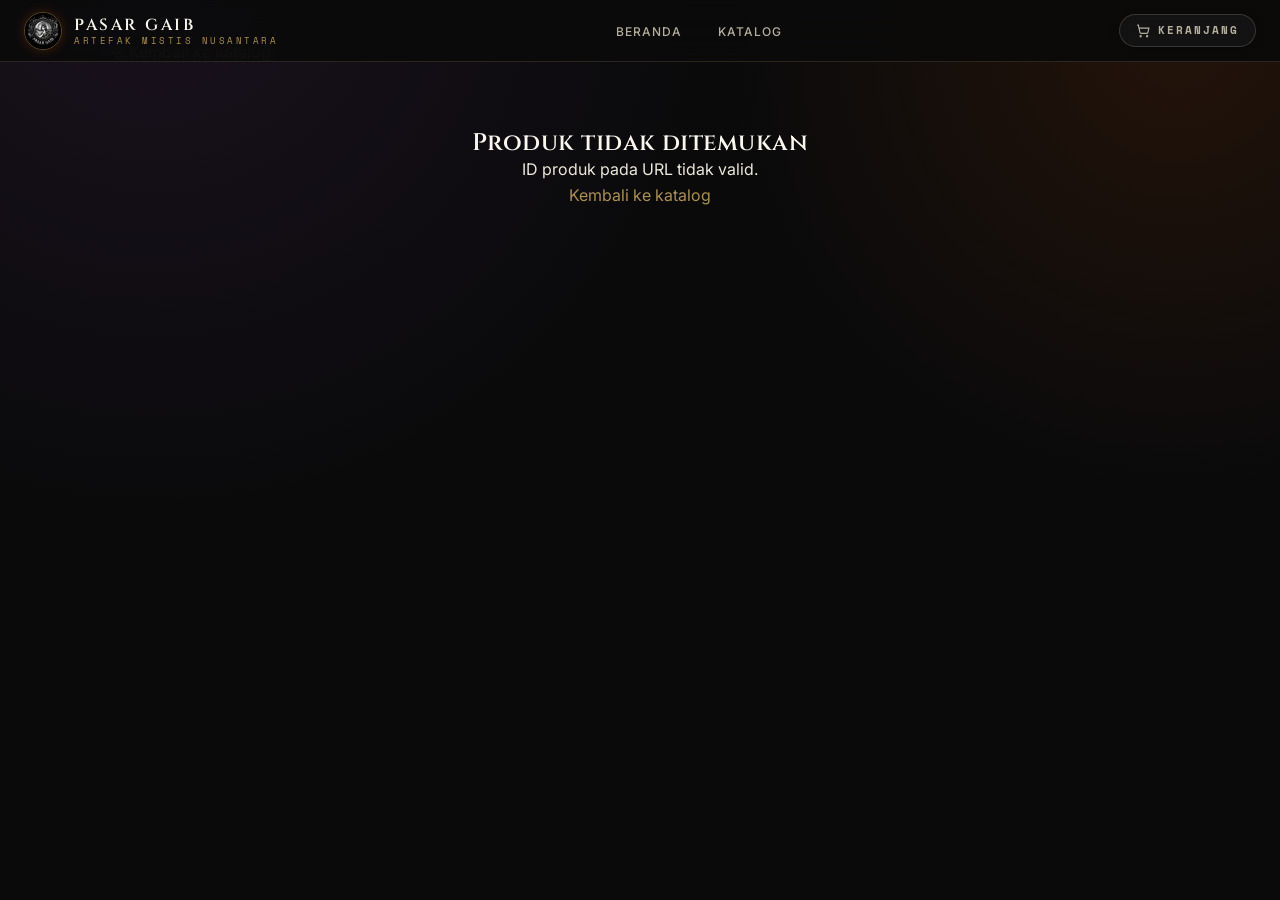
<file: product-detail.html>
<!DOCTYPE html>
<html lang="id">
<head>
  <meta charset="UTF-8" />
  <meta name="viewport" content="width=device-width, initial-scale=1.0" />
  <meta name="theme-color" content="#0C2C55" />
  <title>Detail Produk — Pasar Gaib</title>

  <link rel="icon" href="asset/logo.jpeg" />
  <link rel="stylesheet" href="assets/css/styles.css" />
  <link rel="stylesheet" href="assets/css/responsive.css" />

  <style>
    .detail-page {
      max-width: 1100px;
      margin: 0 auto;
      padding: 40px 20px 72px;
    }

    .detail-back {
      display: inline-block;
      margin-bottom: 24px;
      text-decoration: none;
    }

    .detail-layout {
      display: grid;
      grid-template-columns: minmax(0, 1fr) minmax(0, 1fr);
      gap: 40px;
      align-items: start;
    }

    .detail-image-wrap {
      overflow: hidden;
      border-radius: 12px;
      background: #0C2C55;
      min-height: 300px;
    }

    .detail-image {
      display: block;
      width: 100%;
      aspect-ratio: 1 / 1;
      object-fit: cover;
    }

    .detail-category {
      margin: 0 0 12px;
      opacity: 0.75;
    }

    .detail-title {
      margin: 0 0 16px;
      font-size: clamp(1.8rem, 4vw, 2.6rem);
    }

    .detail-price {
      font-size: 1.6rem;
      font-weight: 700;
      margin: 0 0 16px;
    }

    .detail-stock,
    .detail-description {
      line-height: 1.7;
      margin-bottom: 20px;
    }

    .detail-quantity {
      display: flex;
      align-items: center;
      gap: 12px;
      margin: 24px 0;
    }

    .detail-quantity button {
      width: 40px;
      height: 40px;
      cursor: pointer;
    }

    .detail-quantity input {
      width: 64px;
      height: 40px;
      text-align: center;
    }

    .detail-add-button {
      width: 100%;
      min-height: 46px;
      cursor: pointer;
      padding: 12px 20px;
    }

    .detail-add-button:disabled {
      cursor: not-allowed;
      opacity: 0.5;
    }

    .detail-message {
      margin-top: 16px;
      line-height: 1.6;
    }

    .detail-loading {
      padding: 40px 0;
      text-align: center;
    }

    @media (max-width: 700px) {
      .detail-layout {
        grid-template-columns: 1fr;
        gap: 24px;
      }

      .detail-page {
        padding: 24px 16px 48px;
      }
    }
  </style>
</head>

<body>
  <header>
    <nav class="navbar" role="navigation" aria-label="Navigasi utama">
      <div class="container navbar__inner">
        <a href="index.html" class="navbar__logo"
           aria-label="Pasar Gaib — Beranda">
          <img src="asset/logo.jpeg" alt="Logo Pasar Gaib"
               class="navbar__logo-img" width="38" height="38" />
          <div class="navbar__logo-text">
            <span class="navbar__logo-name">Pasar Gaib</span>
            <span class="navbar__logo-sub">Artefak Mistis Nusantara</span>
          </div>
        </a>

        <ul class="navbar__menu" role="list">
          <li><a class="navbar__link" href="index.html">Beranda</a></li>
          <li><a class="navbar__link" href="products.html">Katalog</a></li>
        </ul>

        <a href="cart.html" class="navbar__cart navbar__cart--desktop"
           aria-label="Keranjang belanja">
          <svg width="14" height="14" viewBox="0 0 24 24"
               fill="none" stroke="currentColor" stroke-width="2"
               aria-hidden="true">
            <circle cx="8" cy="21" r="1"/>
            <circle cx="19" cy="21" r="1"/>
            <path d="M2.05 2.05h2l2.66 12.42a2 2 0 002 1.58h9.78a2 2 0 001.95-1.57l1.65-7.43H5.12"/>
          </svg>
          Keranjang <span class="navbar__cart-badge">0</span>
        </a>

        <button class="navbar__hamburger"
                aria-label="Buka menu"
                aria-expanded="false"
                aria-controls="mobile-menu">
          <span class="navbar__hamburger-line"></span>
          <span class="navbar__hamburger-line"></span>
          <span class="navbar__hamburger-line"></span>
        </button>
      </div>
    </nav>

    <nav class="navbar__mobile-menu" id="mobile-menu"
         aria-label="Menu mobile">
      <a class="navbar__mobile-link" href="index.html">Beranda</a>
      <a class="navbar__mobile-link" href="products.html">Katalog</a>
      <a class="navbar__mobile-cart" href="cart.html">
        Keranjang <span class="navbar__cart-badge">0</span>
      </a>
    </nav>
  </header>

  <main class="detail-page">
    <a href="products.html" class="detail-back">
      &larr; Kembali ke katalog
    </a>

    <div id="detail-content" class="detail-loading" aria-live="polite">
      Memuat detail produk...
    </div>
  </main>

  <script type="module" src="assets/js/product-detail.js"></script>
</body>
</html>
</file>
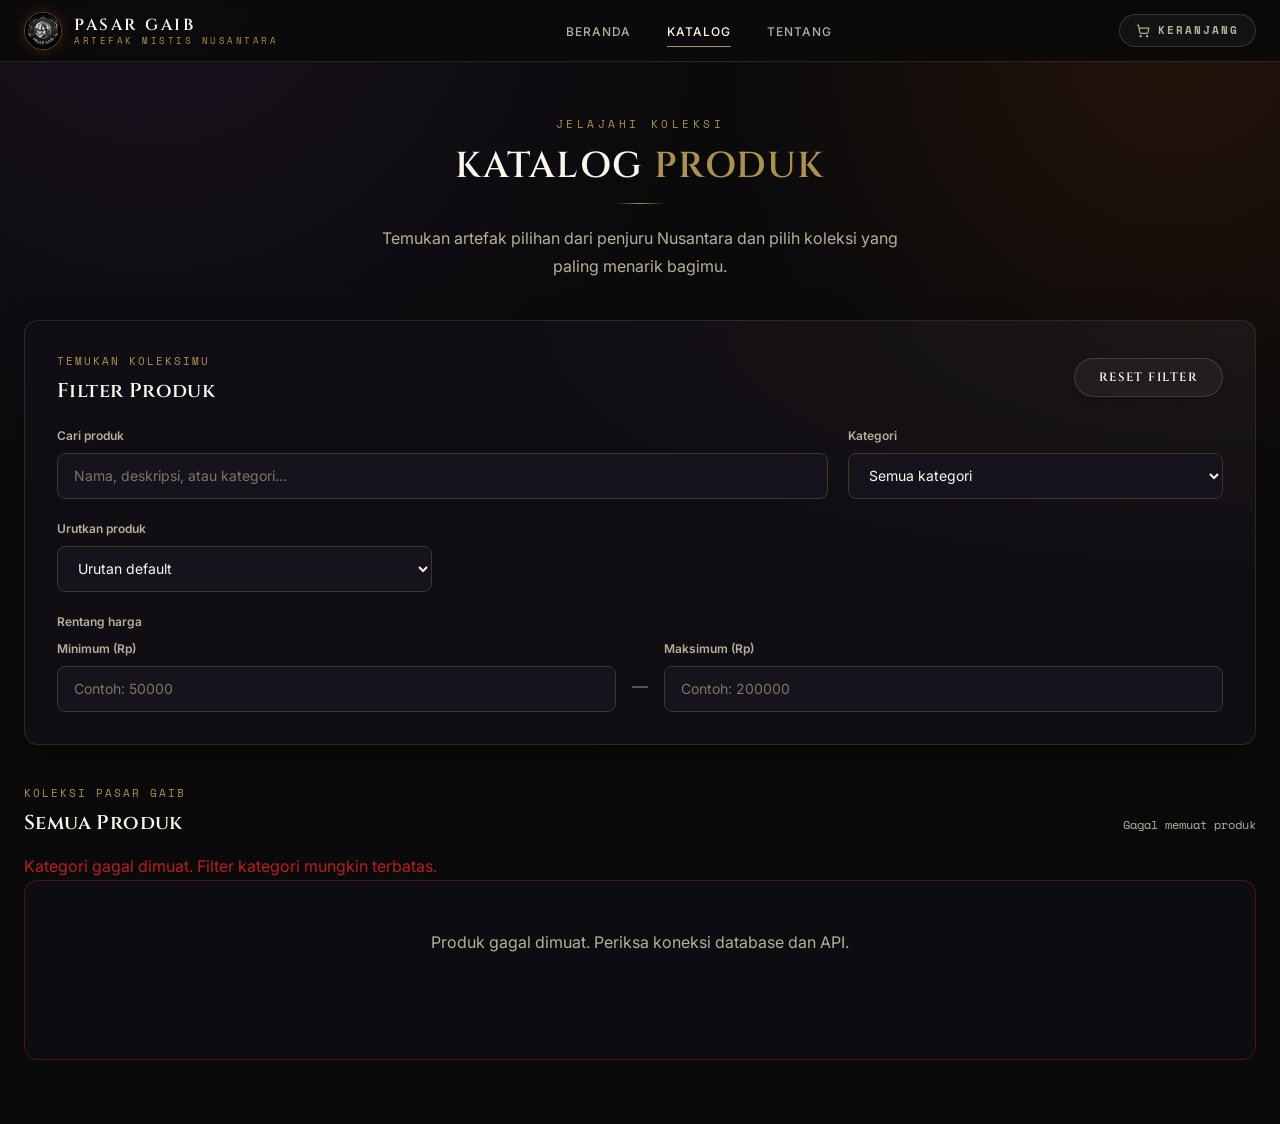
<file: products.html>
<!DOCTYPE html>
<html lang="id">
<head>
  <meta charset="UTF-8">
  <meta name="viewport" content="width=device-width, initial-scale=1.0">
  <meta name="theme-color" content="#0A0A0B">
  <meta name="description" content="Jelajahi koleksi artefak mistis dan benda pilihan Nusantara di Pasar Gaib.">
  <title>Katalog Produk | Pasar Gaib</title>

  <link rel="icon" type="image/jpeg" href="asset/logo.jpeg">
  <link rel="stylesheet" href="assets/css/styles.css">
  <link rel="stylesheet" href="assets/css/responsive.css">
  <link rel="stylesheet" href="assets/css/products.css">
</head>
<body>
  <a class="skip-link" href="#main-content">Lewati ke konten utama</a>

  <header>
    <nav class="navbar" aria-label="Navigasi utama">
      <div class="container navbar__inner">
        <a href="index.html" class="navbar__logo" aria-label="Pasar Gaib — Beranda">
          <img
            src="asset/logo.jpeg"
            alt="Logo Pasar Gaib"
            class="navbar__logo-img"
            width="38"
            height="38"
          >
          <span class="navbar__logo-text">
            <span class="navbar__logo-name">Pasar Gaib</span>
            <span class="navbar__logo-sub">Artefak Mistis Nusantara</span>
          </span>
        </a>

        <ul class="navbar__menu" role="list">
          <li><a class="navbar__link" href="index.html">Beranda</a></li>
          <li><a class="navbar__link active" href="products.html" aria-current="page">Katalog</a></li>
          <li><a class="navbar__link" href="index.html#tentang">Tentang</a></li>
        </ul>

        <a href="cart.html" class="navbar__cart navbar__cart--desktop" aria-label="Keranjang belanja">
          <svg width="14" height="14" viewBox="0 0 24 24" fill="none" stroke="currentColor" stroke-width="2" aria-hidden="true">
            <circle cx="8" cy="21" r="1"></circle>
            <circle cx="19" cy="21" r="1"></circle>
            <path d="M2.05 2.05h2l2.66 12.42a2 2 0 002 1.58h9.78a2 2 0 001.95-1.57l1.65-7.43H5.12"></path>
          </svg>
          Keranjang
          <span class="navbar__cart-badge" aria-label="Jumlah item">0</span>
        </a>

        <button
          class="navbar__hamburger"
          type="button"
          aria-label="Buka menu"
          aria-expanded="false"
          aria-controls="mobile-menu"
        >
          <span class="navbar__hamburger-line"></span>
          <span class="navbar__hamburger-line"></span>
          <span class="navbar__hamburger-line"></span>
        </button>
      </div>
    </nav>

    <nav class="navbar__mobile-menu" id="mobile-menu" aria-label="Menu mobile">
      <a class="navbar__mobile-link" href="index.html">Beranda</a>
      <a class="navbar__mobile-link active" href="products.html" aria-current="page">Katalog</a>
      <a class="navbar__mobile-link" href="index.html#tentang">Tentang</a>
      <a class="navbar__mobile-cart" href="cart.html" aria-label="Keranjang belanja">
        <svg width="14" height="14" viewBox="0 0 24 24" fill="none" stroke="currentColor" stroke-width="2" aria-hidden="true">
          <circle cx="8" cy="21" r="1"></circle>
          <circle cx="19" cy="21" r="1"></circle>
          <path d="M2.05 2.05h2l2.66 12.42a2 2 0 002 1.58h9.78a2 2 0 001.95-1.57l1.65-7.43H5.12"></path>
        </svg>
        Keranjang
        <span class="navbar__cart-badge" aria-label="Jumlah item">0</span>
      </a>
    </nav>
  </header>

  <main id="main-content" class="page-main catalog-page">
    <section class="container catalog-section" aria-labelledby="catalog-title">
      <header class="catalog-heading">
        <p class="section-eyebrow">Jelajahi Koleksi</p>
        <h1 id="catalog-title" class="section-title">Katalog <em>Produk</em></h1>
        <div class="divider-gold" aria-hidden="true"></div>
        <p class="catalog-intro">
          Temukan artefak pilihan dari penjuru Nusantara dan pilih koleksi yang paling menarik bagimu.
        </p>
      </header>

      <form id="catalog-filters" class="catalog-filters">
        <div class="catalog-filters__heading">
          <div>
            <p class="catalog-filters__eyebrow">Temukan koleksimu</p>
            <h2>Filter Produk</h2>
          </div>
          <button class="btn btn--secondary catalog-reset" type="reset" id="reset-filters">
            Reset Filter
          </button>
        </div>

        <div class="catalog-filter-grid">
          <div class="catalog-field catalog-field--search">
            <label for="search-input">Cari produk</label>
            <input
              id="search-input"
              type="search"
              placeholder="Nama, deskripsi, atau kategori..."
              autocomplete="off"
            >
          </div>

          <div class="catalog-field">
            <label for="category-filter">Kategori</label>
            <select id="category-filter">
              <option value="">Semua kategori</option>
            </select>
          </div>

          <div class="catalog-field">
            <label for="sort-filter">Urutkan produk</label>
            <select id="sort-filter">
              <option value="">Urutan default</option>
              <option value="price_asc">Harga termurah</option>
              <option value="price_desc">Harga termahal</option>
              <option value="newest">Terbaru</option>
            </select>
          </div>

          <fieldset class="catalog-price-range">
            <legend>Rentang harga</legend>
            <div class="catalog-price-range__fields">
              <div class="catalog-field">
                <label for="min-price">Minimum (Rp)</label>
                <input id="min-price" type="number" min="0" inputmode="numeric" placeholder="Contoh: 50000">
              </div>
              <span class="catalog-price-range__separator" aria-hidden="true">—</span>
              <div class="catalog-field">
                <label for="max-price">Maksimum (Rp)</label>
                <input id="max-price" type="number" min="0" inputmode="numeric" placeholder="Contoh: 200000">
              </div>
            </div>
          </fieldset>
        </div>
      </form>

      <div class="catalog-results">
        <div>
          <p class="catalog-results__eyebrow">Koleksi Pasar Gaib</p>
          <h2>Semua Produk</h2>
        </div>
        <p id="catalog-count" class="catalog-count" role="status" aria-live="polite">
          Memuat produk...
        </p>
      </div>

      <div id="catalog-grid" class="product-grid catalog-grid" aria-live="polite" aria-busy="true">
        <p class="catalog-loading">Memuat koleksi...</p>
      </div>
    </section>
  </main>

  <script type="module" src="assets/js/products.js"></script>
</body>
</html>
</file>
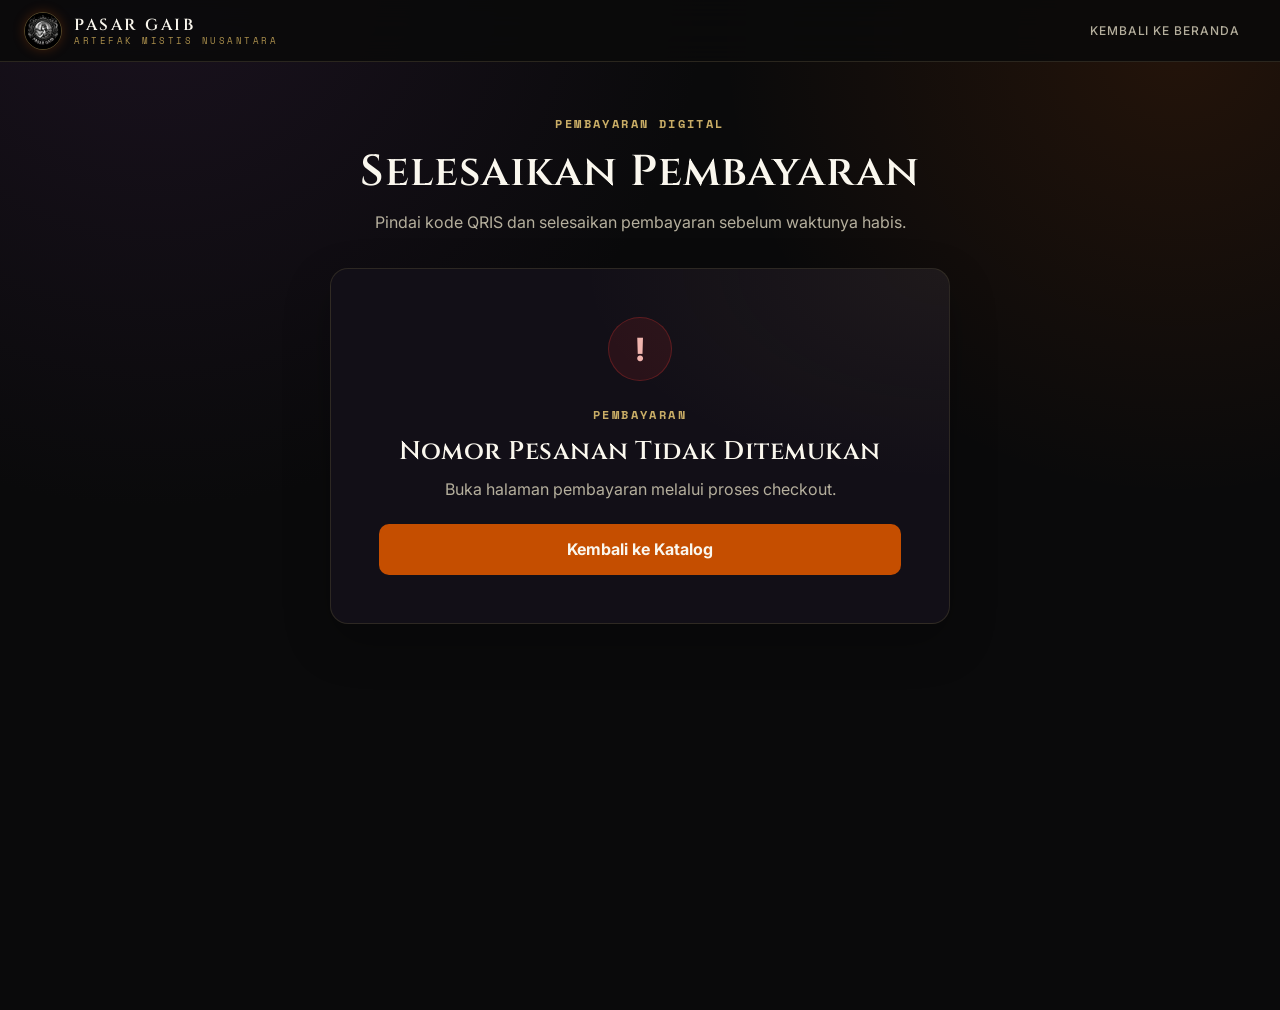
<file: qris.html>
<!DOCTYPE html>
<html lang="id">
<head>
    <meta charset="UTF-8">
    <meta name="viewport" content="width=device-width, initial-scale=1.0">
    <meta name="description" content="Selesaikan pembayaran pesanan Pasar Gaib dengan QRIS demo.">
    <meta name="theme-color" content="#0A0A0B">
    <title>Pembayaran QRIS | Pasar Gaib</title>

    <link rel="icon" type="image/jpeg" href="asset/logo.jpeg">
    <link rel="stylesheet" href="assets/css/styles.css">
    <link rel="stylesheet" href="assets/css/responsive.css">
    <link rel="stylesheet" href="assets/css/qris.css">
</head>
<body>
    <a class="skip-link" href="#main-content">Lewati ke konten utama</a>

    <header class="navbar">
        <nav class="container navbar__inner" aria-label="Navigasi utama">
            <a href="index.html" class="navbar__logo" aria-label="Pasar Gaib — Beranda">
                <img
                    src="asset/logo.jpeg"
                    alt="Logo Pasar Gaib"
                    class="navbar__logo-img"
                    width="40"
                    height="40"
                >
                <span class="navbar__logo-text">
                    <span class="navbar__logo-name">Pasar Gaib</span>
                    <span class="navbar__logo-sub">Artefak Mistis Nusantara</span>
                </span>
            </a>

            <a href="index.html" class="navbar__link">Kembali ke Beranda</a>
        </nav>
    </header>

    <main id="main-content" class="payment-page">
        <div class="payment-heading">
            <span class="payment-label">PEMBAYARAN DIGITAL</span>
            <h1>Selesaikan Pembayaran</h1>
            <p>Pindai kode QRIS dan selesaikan pembayaran sebelum waktunya habis.</p>
        </div>

        <section id="payment-loading" class="payment-panel payment-state" aria-live="polite">
            <span class="payment-spinner" aria-hidden="true"></span>
            <p>Memuat informasi pembayaran...</p>
        </section>

        <section id="payment-content" class="payment-layout" hidden>
            <div class="payment-panel payment-main">
                <div class="payment-status">
                    <span class="status-indicator" aria-hidden="true"></span>
                    <span>Menunggu Pembayaran</span>
                </div>

                <h2>Bayar dengan QRIS</h2>
                <p class="payment-description">
                    Buka aplikasi pembayaran pilihanmu, lalu pindai kode QR di bawah ini.
                </p>

                <div class="qris-container">
                    <div class="qris-frame">
                        <img
                            src="asset/qris.jpeg"
                            alt="Kode QRIS demo Pasar Gaib"
                            class="qris-image"
                        >
                    </div>
                    <div class="qris-caption">
                        <strong>QRIS Demo Pasar Gaib</strong>
                        <p>Pastikan nominal pembayaran sesuai dengan total pesanan.</p>
                    </div>
                </div>

                <div class="payment-countdown">
                    <span>Sisa waktu pembayaran</span>
                    <strong id="payment-countdown" aria-live="off">15:00</strong>
                </div>

                <p id="payment-message" class="payment-message" role="status" hidden></p>

                <button type="button" id="payment-confirm" class="payment-button">
                    Simulasikan Pembayaran Berhasil
                </button>

                <p class="payment-disclaimer">
                    Ini merupakan simulasi pembayaran. Tidak ada transaksi atau pemindahan uang sungguhan.
                </p>
            </div>

            <aside class="payment-panel payment-summary" aria-labelledby="order-summary-title">
                <span class="payment-eyebrow">RINGKASAN</span>
                <h2 id="order-summary-title">Detail Pesanan</h2>

                <div class="payment-detail">
                    <span>Nomor Pesanan</span>
                    <strong id="payment-order-code">-</strong>
                </div>

                <div class="payment-detail">
                    <span>Metode Pembayaran</span>
                    <strong>QRIS Demo</strong>
                </div>

                <div class="payment-total">
                    <span>Total Pembayaran</span>
                    <strong id="payment-total">Memuat...</strong>
                </div>
            </aside>
        </section>

        <section id="payment-error" class="payment-panel payment-result" hidden>
            <div class="result-icon result-icon--error" aria-hidden="true">!</div>
            <span class="payment-eyebrow">PEMBAYARAN</span>
            <h2 id="payment-error-title">Pembayaran tidak tersedia</h2>
            <p id="payment-error-message"></p>
            <a href="products.html" class="payment-button payment-link">
                Kembali ke Katalog
            </a>
        </section>

        <section id="payment-success" class="payment-panel payment-result" hidden>
            <div class="result-icon" aria-hidden="true">✓</div>
            <span class="payment-eyebrow">PEMBAYARAN TERKONFIRMASI</span>
            <h2>Pembayaran Berhasil!</h2>
            <p>Pembayaran demo kamu sudah berhasil dikonfirmasi.</p>
            <p id="payment-success-code" class="payment-success-code"></p>
            <a href="products.html" class="payment-button payment-link">
                Kembali ke Katalog
            </a>
        </section>
    </main>

    <script type="module" src="assets/js/qris.js"></script>
</body>
</html>
</file>
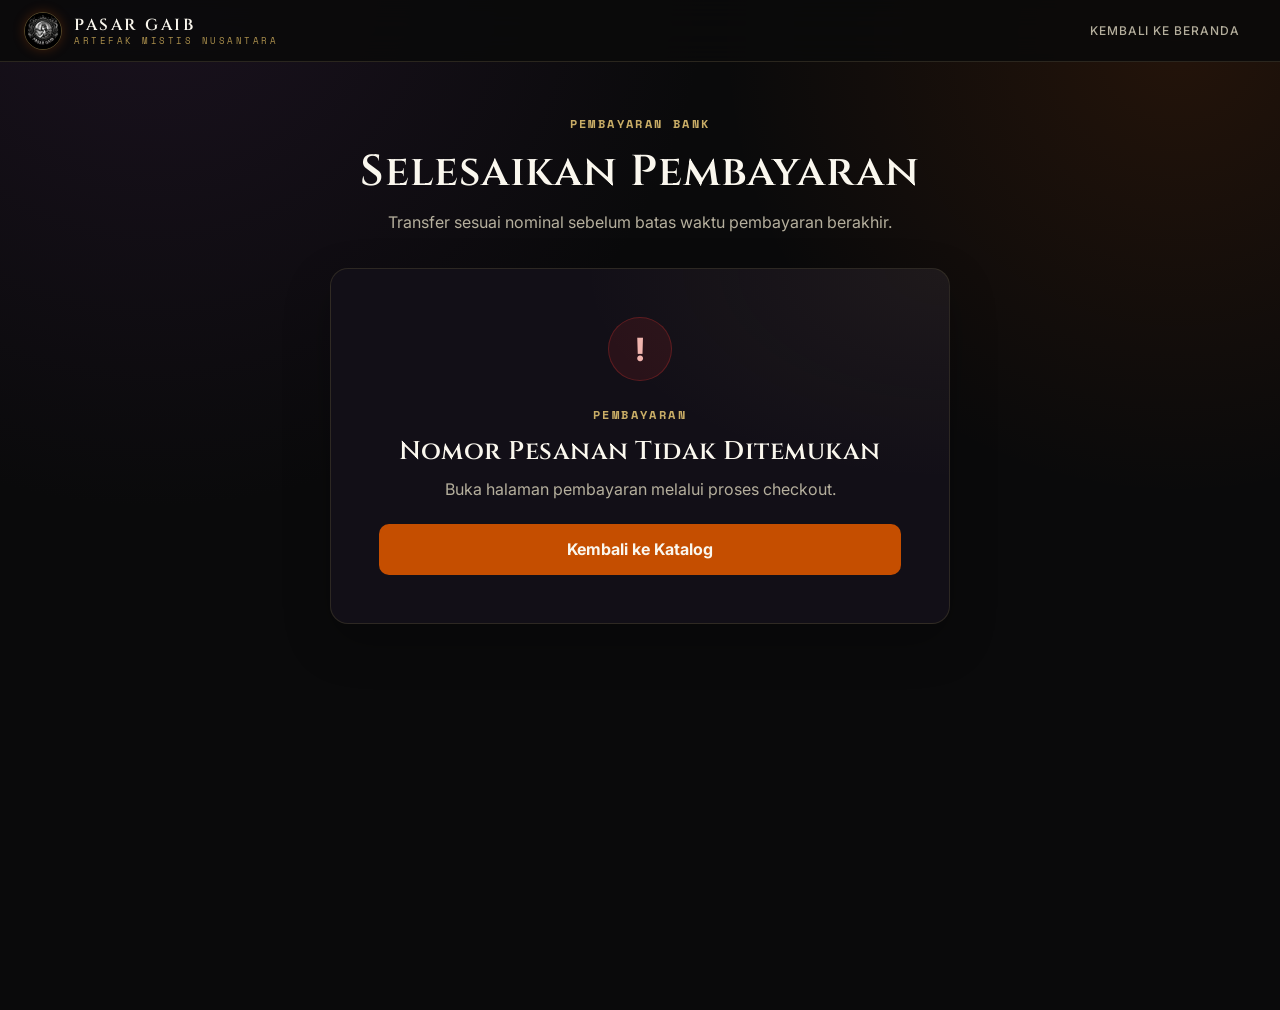
<file: transfer.html>
<!DOCTYPE html>
<html lang="id">
<head>
    <meta charset="UTF-8">
    <meta name="viewport" content="width=device-width, initial-scale=1.0">
    <meta name="description" content="Selesaikan pembayaran pesanan Pasar Gaib dengan transfer bank demo.">
    <meta name="theme-color" content="#0A0A0B">
    <title>Pembayaran Transfer Bank | Pasar Gaib</title>

    <link rel="icon" type="image/jpeg" href="asset/logo.jpeg">
    <link rel="stylesheet" href="assets/css/styles.css">
    <link rel="stylesheet" href="assets/css/responsive.css">
    <link rel="stylesheet" href="assets/css/qris.css">
</head>
<body>
    <a class="skip-link" href="#main-content">Lewati ke konten utama</a>

    <header class="navbar">
        <nav class="container navbar__inner" aria-label="Navigasi utama">
            <a href="index.html" class="navbar__logo" aria-label="Pasar Gaib — Beranda">
                <img
                    src="asset/logo.jpeg"
                    alt="Logo Pasar Gaib"
                    class="navbar__logo-img"
                    width="40"
                    height="40"
                >
                <span class="navbar__logo-text">
                    <span class="navbar__logo-name">Pasar Gaib</span>
                    <span class="navbar__logo-sub">Artefak Mistis Nusantara</span>
                </span>
            </a>

            <a href="index.html" class="navbar__link">Kembali ke Beranda</a>
        </nav>
    </header>

    <main id="main-content" class="payment-page">
        <div class="payment-heading">
            <span class="payment-label">PEMBAYARAN BANK</span>
            <h1>Selesaikan Pembayaran</h1>
            <p>Transfer sesuai nominal sebelum batas waktu pembayaran berakhir.</p>
        </div>

        <section id="payment-loading" class="payment-panel payment-state" aria-live="polite">
            <span class="payment-spinner" aria-hidden="true"></span>
            <p>Menyiapkan informasi pembayaran...</p>
        </section>

        <section id="payment-content" class="payment-layout" hidden>
            <div class="payment-panel payment-main">
                <div class="payment-status">
                    <span class="status-indicator" aria-hidden="true"></span>
                    <span>Menunggu Pembayaran</span>
                </div>

                <h2>Informasi Rekening Tujuan</h2>
                <p class="payment-description">
                    Transfer tepat sesuai total pembayaran ke rekening demo berikut.
                </p>

                <div class="bank-information">
                    <div class="bank-detail">
                        <span>Bank</span>
                        <strong>Bank Pasar Gaib</strong>
                    </div>

                    <div class="bank-detail">
                        <span>Nama Pemilik</span>
                        <strong>PT Pasar Gaib Nusantara</strong>
                    </div>

                    <div class="bank-detail bank-detail--account">
                        <span>Nomor Rekening</span>
                        <div class="account-number">
                            <strong id="bank-account">8880202610310001</strong>
                            <button type="button" id="copy-account" class="copy-button">
                                Salin
                            </button>
                        </div>
                        <p id="copy-message" class="copy-message" role="status" hidden></p>
                    </div>
                </div>

                <div class="payment-countdown">
                    <span>Batas waktu pembayaran</span>
                    <strong id="payment-countdown" aria-live="off">15:00</strong>
                </div>

                <p id="payment-message" class="payment-message" role="status" hidden></p>

                <button type="button" id="payment-confirm" class="payment-button">
                    Simulasikan Pembayaran Berhasil
                </button>

                <p class="payment-disclaimer">
                    Ini merupakan simulasi pembayaran. Tidak ada transaksi atau pemindahan uang sungguhan.
                </p>
            </div>

            <aside class="payment-panel payment-summary" aria-labelledby="order-summary-title">
                <span class="payment-eyebrow">RINGKASAN</span>
                <h2 id="order-summary-title">Detail Pesanan</h2>

                <div class="payment-detail">
                    <span>Nomor Pesanan</span>
                    <strong id="payment-order-code">-</strong>
                </div>

                <div class="payment-detail">
                    <span>Metode Pembayaran</span>
                    <strong>Transfer Bank Demo</strong>
                </div>

                <div class="payment-total">
                    <span>Total Pembayaran</span>
                    <strong id="payment-total">Memuat...</strong>
                </div>
            </aside>
        </section>

        <section id="payment-error" class="payment-panel payment-result" hidden>
            <div class="result-icon result-icon--error" aria-hidden="true">!</div>
            <span class="payment-eyebrow">PEMBAYARAN</span>
            <h2 id="payment-error-title">Pembayaran tidak tersedia</h2>
            <p id="payment-error-message"></p>
            <a href="products.html" class="payment-button payment-link">
                Kembali ke Katalog
            </a>
        </section>

        <section id="payment-success" class="payment-panel payment-result" hidden>
            <div class="result-icon" aria-hidden="true">✓</div>
            <span class="payment-eyebrow">PEMBAYARAN TERKONFIRMASI</span>
            <h2>Pembayaran Berhasil!</h2>
            <p>Simulasi pembayaran berhasil dikonfirmasi.</p>
            <p id="payment-success-code" class="payment-success-code"></p>
            <a href="order-success.html" class="payment-button payment-link">
                Lihat Detail Pesanan
            </a>
        </section>
    </main>

    <script type="module" src="assets/js/transfer.js"></script>
</body>
</html>
</file>
<file: assets/css/styles.css>
/* ============================================================
   PASAR GAIB — Design System (Reference Palette Alignment)
   Palet Warna terinspirasi dari https://astonishing-mystic-market-hub.base44.app/
   Dark obsidian background, gothic card surfaces, burnished flame primary,
   antique gold accents, high-contrast warm ivory text.
   ============================================================ */

/* ── 0. Google Fonts ──────────────────────────────────────── */
@import url('https://fonts.googleapis.com/css2?family=Cinzel:wght@400;500;600;700&family=Lora:ital,wght@0,400;0,500;1,400&family=Inter:wght@300;400;500;600&family=Space+Mono:wght@400;700&display=swap');

/* ── 1. CSS Custom Properties ─────────────────────────────── */
:root {
  /* ── Palet Warna Referensi (HEX & HSL) ─────────────────── */
  /* Background: hsl(240 5% 4%) */
  --clr-bg:             #0A0A0B;   /* Deep obsidian / midnight void */
  --clr-bg-subtle:      #070708;   /* Header & deep footer background */
  --clr-bg-surface:     #0E0C12;   /* Section background alternative */

  /* Surface / Card: hsl(265 12% 7%) */
  --clr-card:           #120F17;   /* Gothic slate-violet card surface */
  --clr-card-hover:     #1A1622;   /* Elevated card surface on hover */
  --clr-input:          #16131C;   /* Input & sub-panel surface */

  /* Secondary: hsl(281 34% 16%) */
  --clr-secondary:      #2C1B37;   /* Mystic shadow plum */
  --clr-secondary-hover:#382247;

  /* Muted: hsl(265 10% 13%) */
  --clr-muted:          #221E25;

  /* Borders: hsl(42 18% 20%) */
  --clr-border:         #3D362A;   /* Antique brass border */
  --clr-border-subtle:  rgba(61, 54, 42, 0.65);
  --clr-border-accent:  rgba(172, 144, 77, 0.6);

  /* Typography: hsl(50 48% 90%) & hsl(45 14% 66%) */
  --clr-text:           #FAF7EE;   /* High-contrast illuminated warm ivory */
  --clr-text-body:      #EDE8DC;   /* Clear readable body text */
  --clr-text-muted:     #B5AF9D;   /* Subdued stone parchment */
  --clr-text-faint:     #7C7667;   /* Tertiary / captions */

  /* Primary Brand (Flame Amber / Ritual Fire): sedikit digelapkan */
  --clr-primary:        #C54E00;   /* Rich burnished flame amber */
  --clr-primary-hover:  #D65500;   /* Warm hover amber */
  --clr-primary-fg:     #FAF7EE;   /* Text on primary */

  /* Accent (Antique Gold / Brass): hsl(42 38% 49%) */
  --clr-accent:         #AC904D;   /* Antique gold / sacred brass */
  --clr-accent-light:   #C9AD66;   /* Bright gold hover */
  --clr-accent-dim:     rgba(172, 144, 77, 0.15); /* Accent tint */

  /* Status Colors */
  --clr-destructive:    #AD2929;   /* Ritual crimson: hsl(0 62% 42%) */
  --clr-success:        #3D8B4D;   /* Natural green: hsl(142 40% 40%) */
  --clr-warning:        #D49513;   /* Warm warning gold */

  /* ── Backward-Compatible Aliases ────────────────────────── */
  --clr-void:           var(--clr-bg);
  --clr-surface:        var(--clr-bg-surface);
  --clr-wood:           var(--clr-card);
  --clr-wood-light:     var(--clr-card-hover);
  --clr-brown:          var(--clr-border);
  --clr-parchment:      var(--clr-text);
  --clr-parchment-dim:  var(--clr-text-muted);
  --clr-parchment-faint:var(--clr-text-faint);
  --clr-gold:           var(--clr-accent);
  --clr-gold-light:     var(--clr-accent-light);
  --clr-gold-dim:       var(--clr-accent-dim);
  --clr-copper:         var(--clr-primary);
  --clr-error:          var(--clr-destructive);

  /* ── Tipografi ──────────────────────────────────────────── */
  --font-display:   'Cinzel', 'Georgia', serif;
  --font-body-serif:'Lora', 'Georgia', serif;
  --font-body:      'Inter', 'Segoe UI', system-ui, sans-serif;
  --font-mono:      'Space Mono', 'Courier New', monospace;

  /* ── Skala Font ─────────────────────────────────────────── */
  --text-2xs:  0.6875rem; /* 11px */
  --text-xs:   0.75rem;   /* 12px */
  --text-sm:   0.875rem;  /* 14px */
  --text-base: 1rem;      /* 16px */
  --text-lg:   1.125rem;  /* 18px */
  --text-xl:   1.25rem;   /* 20px */
  --text-2xl:  1.5rem;    /* 24px */
  --text-3xl:  1.875rem;  /* 30px */
  --text-4xl:  2.25rem;   /* 36px */
  --text-5xl:  3rem;      /* 48px */
  --text-6xl:  3.75rem;   /* 60px */

  /* ── Spasi ──────────────────────────────────────────────── */
  --space-1:  0.25rem;
  --space-2:  0.5rem;
  --space-3:  0.75rem;
  --space-4:  1rem;
  --space-5:  1.25rem;
  --space-6:  1.5rem;
  --space-8:  2rem;
  --space-10: 2.5rem;
  --space-12: 3rem;
  --space-16: 4rem;
  --space-20: 5rem;
  --space-24: 6rem;

  /* ── Border Radius ──────────────────────────────────────── */
  --radius-sm:  4px;
  --radius-md:  8px;
  --radius-lg:  14px;
  --radius-xl:  18px;
  --radius-full:9999px;

  /* ── Border Presets ─────────────────────────────────────── */
  --border-subtle:   1px solid var(--clr-border-subtle);
  --border-gold:     1px solid rgba(172, 144, 77, 0.35);
  --border-gold-mid: 1px solid rgba(172, 144, 77, 0.55);
  --border-copper:   1px solid rgba(219, 88, 0, 0.40);

  /* ── Bayangan / Glow ────────────────────────────────────── */
  --shadow-sm:    0 1px 4px rgba(0,0,0,0.5);
  --shadow-md:    0 4px 16px rgba(0,0,0,0.6);
  --shadow-lg:    0 8px 32px rgba(0,0,0,0.7);
  --shadow-xl:    0 20px 60px rgba(0,0,0,0.8);
  --shadow-relic: 0 0 50px rgba(219, 88, 0, 0.10), 0 26px 50px rgba(5, 5, 6, 0.70);
  --shadow-gold:  0 0 24px rgba(219, 88, 0, 0.28);

  /* ── Transisi ───────────────────────────────────────────── */
  --ease-out:        cubic-bezier(0.16, 1, 0.3, 1);
  --transition-fast: 150ms ease;
  --transition-base: 250ms ease;
  --transition-slow: 450ms var(--ease-out);

  /* ── Layout ─────────────────────────────────────────────── */
  --container-max: 1280px;
  --navbar-h:      62px;
}

/* ── 2. Reset & Selection ─────────────────────────────────── */
*,
*::before,
*::after {
  box-sizing: border-box;
  margin: 0;
  padding: 0;
}

html {
  scroll-behavior: smooth;
  color-scheme: dark;
  -webkit-text-size-adjust: 100%;
}

::selection {
  background: rgba(172, 144, 77, 0.35);
  color: var(--clr-text);
}

/* Scrollbar sesuai referensi */
::-webkit-scrollbar {
  width: 10px;
  height: 10px;
}
::-webkit-scrollbar-track {
  background: #0A0A0B;
}
::-webkit-scrollbar-thumb {
  background: #484232;
  border: 2px solid #0A0A0B;
  border-radius: 9999px;
}
::-webkit-scrollbar-thumb:hover {
  background: #89733E;
}

body {
  font-family: var(--font-body);
  font-size: var(--text-base);
  line-height: 1.6;
  color: var(--clr-text-body);
  background-color: var(--clr-bg);
  min-height: 100vh;
  overflow-x: hidden;
  -webkit-font-smoothing: antialiased;
  -moz-osx-font-smoothing: grayscale;

  /* Ambient radial glow persis website referensi: plum violet kiri atas + amber api kanan atas */
  background-image:
    radial-gradient(900px at 12% -5%, rgba(46, 27, 55, 0.45), transparent 62%),
    radial-gradient(760px at 92% 4%, rgba(219, 88, 0, 0.12), transparent 60%);
  background-repeat: no-repeat;
}

img {
  display: block;
  max-width: 100%;
  height: auto;
}

a {
  color: var(--clr-accent);
  text-decoration: none;
  transition: color var(--transition-fast);
}
a:hover {
  color: var(--clr-accent-light);
}
a:focus-visible {
  outline: 2px solid var(--clr-accent);
  outline-offset: 3px;
  border-radius: var(--radius-sm);
}

ul, ol { list-style: none; }

button {
  font-family: var(--font-body);
  cursor: pointer;
  border: none;
  background: none;
}
button:focus-visible {
  outline: 2px solid var(--clr-accent);
  outline-offset: 3px;
  border-radius: var(--radius-sm);
}

input, textarea, select {
  font-family: var(--font-body);
  font-size: var(--text-base);
  color: var(--clr-text);
}

h1, h2, h3, h4, h5, h6 {
  font-family: var(--font-display);
  font-weight: 600;
  line-height: 1.15;
  color: var(--clr-text);
  letter-spacing: 0.02em;
}

/* ── 3. Utilities ─────────────────────────────────────────── */
.container {
  width: 100%;
  max-width: var(--container-max);
  margin-inline: auto;
  padding-inline: var(--space-6);
}

.sr-only {
  position: absolute;
  width: 1px; height: 1px;
  padding: 0; margin: -1px;
  overflow: hidden;
  clip: rect(0,0,0,0);
  white-space: nowrap;
  border: 0;
}

/* ── 4. Ornamen Nusantara (Subtil) ────────────────────────── */
.ornamen-divider {
  display: flex;
  align-items: center;
  gap: var(--space-4);
  margin-block: var(--space-12);
}
.ornamen-divider::before,
.ornamen-divider::after {
  content: '';
  flex: 1;
  height: 1px;
  background: linear-gradient(to right, transparent, rgba(172, 144, 77, 0.35));
}
.ornamen-divider::after {
  background: linear-gradient(to left, transparent, rgba(172, 144, 77, 0.35));
}
.ornamen-divider__symbol {
  font-size: var(--text-sm);
  color: rgba(172, 144, 77, 0.55);
  letter-spacing: 0.4em;
  font-family: var(--font-display);
}

.divider-gold {
  width: 48px;
  height: 1px;
  background: linear-gradient(90deg, transparent, var(--clr-accent), transparent);
  margin-inline: auto;
  margin-top: var(--space-4);
}
.divider-gold--left { margin-inline: 0; }

.skip-link {
  position: absolute;
  top: -100%;
  left: var(--space-4);
  padding: var(--space-2) var(--space-5);
  background: var(--clr-primary);
  color: #FAF7EE;
  font-weight: 600;
  font-size: var(--text-sm);
  border-radius: var(--radius-sm);
  z-index: 9999;
  transition: top var(--transition-fast);
}
.skip-link:focus { top: var(--space-3); }

/* ── 5. NAVBAR ────────────────────────────────────────────── */
.navbar {
  position: fixed;
  top: 0; left: 0; right: 0;
  z-index: 1000;
  height: var(--navbar-h);
  background-color: rgba(10, 10, 11, 0.90);
  backdrop-filter: blur(16px) saturate(1.4);
  -webkit-backdrop-filter: blur(16px) saturate(1.4);
  border-bottom: 1px solid var(--clr-border-subtle);
  transition: background-color var(--transition-slow),
              box-shadow var(--transition-slow),
              border-color var(--transition-slow);
}
.navbar.scrolled {
  background-color: rgba(7, 7, 8, 0.98);
  box-shadow: 0 18px 40px -30px rgba(0, 0, 0, 0.95), 0 1px 0 rgba(172, 144, 77, 0.15);
  border-bottom-color: rgba(172, 144, 77, 0.3);
}

.navbar__inner {
  display: flex;
  align-items: center;
  justify-content: space-between;
  height: 100%;
  gap: var(--space-8);
}

/* Logo */
.navbar__logo {
  display: flex;
  align-items: center;
  gap: var(--space-3);
  flex-shrink: 0;
  text-decoration: none;
}
.navbar__logo-img {
  width: 38px;
  height: 38px;
  border-radius: 50%;
  object-fit: cover;
  border: 1px solid rgba(172, 144, 77, 0.45);
  box-shadow: 0 0 12px rgba(219, 88, 0, 0.25);
  transition: transform var(--transition-fast), border-color var(--transition-fast), box-shadow var(--transition-fast);
  flex-shrink: 0;
}
.navbar__logo:hover .navbar__logo-img {
  border-color: var(--clr-accent);
  transform: scale(1.06) rotate(5deg);
  box-shadow: 0 0 18px rgba(219, 88, 0, 0.45);
}
.navbar__logo-emblem {
  width: 34px;
  height: 34px;
  border: 1px solid rgba(172, 144, 77, 0.45);
  border-radius: 50%;
  display: flex;
  align-items: center;
  justify-content: center;
  font-family: var(--font-display);
  font-size: 14px;
  color: var(--clr-accent);
  flex-shrink: 0;
  background: rgba(172, 144, 77, 0.08);
  transition: border-color var(--transition-fast), background var(--transition-fast), transform var(--transition-fast);
}
.navbar__logo:hover .navbar__logo-emblem {
  border-color: var(--clr-accent);
  background: rgba(172, 144, 77, 0.16);
  transform: rotate(6deg);
}
.navbar__logo-text { line-height: 1; }
.navbar__logo-name {
  display: block;
  font-family: var(--font-display);
  font-size: var(--text-base);
  font-weight: 600;
  color: var(--clr-text);
  letter-spacing: 0.16em;
  text-transform: uppercase;
}
.navbar__logo-sub {
  display: block;
  font-family: var(--font-mono);
  font-size: 9px;
  color: var(--clr-accent);
  letter-spacing: 0.28em;
  text-transform: uppercase;
  margin-top: 3px;
}

/* Nav Links */
.navbar__menu {
  display: flex;
  align-items: center;
  gap: var(--space-1);
}
.navbar__link {
  position: relative;
  padding: var(--space-2) var(--space-4);
  font-family: var(--font-body);
  font-size: var(--text-xs);
  font-weight: 500;
  color: var(--clr-text-muted);
  letter-spacing: 0.08em;
  text-transform: uppercase;
  transition: color var(--transition-fast);
  border-radius: var(--radius-sm);
}
.navbar__link::after {
  content: '';
  position: absolute;
  bottom: 0;
  left: var(--space-4);
  right: var(--space-4);
  height: 1px;
  background: var(--clr-accent);
  transform: scaleX(0);
  transform-origin: center;
  transition: transform var(--transition-base);
}
.navbar__link:hover,
.navbar__link.active {
  color: var(--clr-text);
}
.navbar__link:hover::after,
.navbar__link.active::after {
  transform: scaleX(1);
}

/* Cart Button */
.navbar__cart {
  position: relative;
  display: flex;
  align-items: center;
  gap: var(--space-2);
  padding: 0.45rem var(--space-4);
  border: 1px solid rgba(250, 247, 238, 0.16);
  border-radius: var(--radius-full);
  color: var(--clr-text-muted);
  font-family: var(--font-mono);
  font-size: var(--text-2xs);
  font-weight: 700;
  letter-spacing: 0.18em;
  text-transform: uppercase;
  transition: all var(--transition-fast);
  text-decoration: none;
  cursor: pointer;
  background: rgba(250, 247, 238, 0.04);
  backdrop-filter: blur(6px);
  -webkit-backdrop-filter: blur(6px);
  box-shadow: 0 2px 8px rgba(0, 0, 0, 0.25);
}
.navbar__cart:hover {
  border-color: rgba(172, 144, 77, 0.55);
  color: var(--clr-text);
  background: rgba(250, 247, 238, 0.09);
  box-shadow: 0 4px 14px rgba(0, 0, 0, 0.35), 0 0 16px rgba(172, 144, 77, 0.18);
  transform: translateY(-1px);
}
.navbar__cart-badge {
  position: absolute;
  top: -5px; right: -5px;
  min-width: 17px; height: 17px;
  padding: 0 4px;
  background: var(--clr-primary);
  color: #FAF7EE;
  font-size: 9px;
  font-weight: 700;
  border-radius: 9px;
  display: flex;
  align-items: center;
  justify-content: center;
  font-family: var(--font-mono);
  opacity: 0;
  transform: scale(0.6);
  transition: opacity var(--transition-fast), transform var(--transition-fast);
}
.navbar__cart-badge.visible {
  opacity: 1;
  transform: scale(1);
}

/* Hamburger */
.navbar__hamburger {
  display: none;
  flex-direction: column;
  justify-content: center;
  gap: 5px;
  width: 36px; height: 36px;
  padding: 5px;
  border: 1px solid var(--clr-border-subtle);
  border-radius: var(--radius-sm);
  cursor: pointer;
  transition: border-color var(--transition-fast);
}
.navbar__hamburger:hover {
  border-color: rgba(172, 144, 77, 0.6);
}
.navbar__hamburger-line {
  display: block;
  width: 100%; height: 1px;
  background: var(--clr-text-muted);
  border-radius: 1px;
  transition: transform var(--transition-base), opacity var(--transition-base), background var(--transition-fast);
  transform-origin: center;
}
.navbar__hamburger:hover .navbar__hamburger-line { background: var(--clr-text); }
.navbar__hamburger[aria-expanded="true"] .navbar__hamburger-line:nth-child(1) { transform: translateY(6px) rotate(45deg); }
.navbar__hamburger[aria-expanded="true"] .navbar__hamburger-line:nth-child(2) { opacity: 0; transform: scaleX(0); }
.navbar__hamburger[aria-expanded="true"] .navbar__hamburger-line:nth-child(3) { transform: translateY(-6px) rotate(-45deg); }

/* Mobile Drawer */
.navbar__mobile-menu {
  position: fixed;
  top: var(--navbar-h); left: 0; right: 0;
  background: rgba(18, 15, 23, 0.98);
  backdrop-filter: blur(16px);
  border-bottom: 1px solid var(--clr-border-subtle);
  padding: var(--space-3) var(--space-6) var(--space-5);
  display: flex;
  flex-direction: column;
  gap: 2px;
  transform: translateY(-110%);
  opacity: 0;
  visibility: hidden;
  transition: transform var(--transition-base),
              opacity var(--transition-base),
              visibility var(--transition-base);
  z-index: 999;
}
.navbar__mobile-menu.open {
  transform: translateY(0);
  opacity: 1;
  visibility: visible;
}
.navbar__mobile-link {
  padding: var(--space-3) var(--space-4);
  font-family: var(--font-body);
  font-size: var(--text-sm);
  font-weight: 500;
  letter-spacing: 0.06em;
  color: var(--clr-text-muted);
  border-left: 2px solid transparent;
  transition: all var(--transition-fast);
}
.navbar__mobile-link:hover,
.navbar__mobile-link.active {
  color: var(--clr-accent);
  border-left-color: var(--clr-accent);
  padding-left: var(--space-6);
  background: rgba(172, 144, 77, 0.05);
}
.navbar__mobile-cart {
  margin-top: var(--space-3);
  padding: var(--space-3) var(--space-4);
  border-top: 1px solid var(--clr-border-subtle);
  color: var(--clr-primary);
  font-size: var(--text-sm);
  font-weight: 500;
  display: flex;
  align-items: center;
  gap: var(--space-2);
}

/* ── 6. PAGE OFFSET ───────────────────────────────────────── */
.page-main { padding-top: var(--navbar-h); }
.page-main--hero { padding-top: 0; }

/* ── 7. HERO SECTION ──────────────────────────────────────── */
.hero {
  position: relative;
  min-height: 100vh;
  display: flex;
  align-items: center;
  justify-content: center;
  overflow: hidden;
  text-align: center;
}

.hero__bg {
  position: absolute;
  inset: 0;
  z-index: 0;
}
.hero__bg-img {
  width: 100%;
  height: 100%;
  object-fit: cover;
  object-position: center 25%;
}

/* Multi-layer overlay persis referensi: obsidian + mystic violet glow */
.hero__bg::after {
  content: '';
  position: absolute;
  inset: 0;
  background:
    linear-gradient(to bottom,
      rgba(10, 10, 11, 0.85) 0%,
      rgba(20, 13, 26, 0.80) 45%,
      rgba(10, 10, 11, 0.94) 80%,
      rgba(10, 10, 11, 0.99) 100%
    ),
    radial-gradient(60% 60% at 50% 45%, transparent 0%, rgba(10, 10, 11, 0.88) 100%);
}

.hero__content {
  position: relative;
  z-index: 1;
  padding-top: calc(var(--navbar-h) + var(--space-16));
  padding-bottom: var(--space-16);
  max-width: 820px;
  margin-inline: auto;
}

.hero__eyebrow {
  display: inline-flex;
  align-items: center;
  gap: var(--space-3);
  font-family: var(--font-mono);
  font-size: var(--text-2xs);
  font-weight: 400;
  color: var(--clr-accent);
  letter-spacing: 0.34em;
  text-transform: uppercase;
  margin-bottom: var(--space-6);
}
.hero__eyebrow::before,
.hero__eyebrow::after {
  content: '';
  display: block;
  width: 24px;
  height: 1px;
  background: var(--clr-accent);
  opacity: 0.5;
}

.hero__title {
  font-family: var(--font-display);
  font-size: clamp(2.3rem, 6.2vw, 4.2rem);
  font-weight: 600;
  line-height: 1.05;
  letter-spacing: 0.03em;
  text-transform: uppercase;
  color: var(--clr-text);
  margin-bottom: var(--space-6);
  text-shadow: 0 10px 40px rgba(0, 0, 0, 0.85);
}
.hero__title em {
  color: var(--clr-accent);
  font-style: normal;
}

.hero__subtitle {
  font-family: var(--font-body);
  font-size: clamp(var(--text-base), 2vw, var(--text-lg));
  color: rgba(250, 247, 238, 0.78);
  line-height: 1.75;
  margin-bottom: var(--space-10);
  max-width: 600px;
  margin-inline: auto;
}

.hero__actions {
  display: flex;
  gap: var(--space-4);
  justify-content: center;
  flex-wrap: wrap;
}

/* Stats mini di hero persis kartu-kartu referensi */
.hero__stats {
  display: grid;
  grid-template-columns: repeat(4, 1fr);
  gap: var(--space-4);
  margin-top: var(--space-12);
  max-width: 720px;
  margin-inline: auto;
}
.hero__stat {
  padding: var(--space-4) var(--space-5);
  border: 1px solid var(--clr-border-subtle);
  background: rgba(18, 15, 23, 0.45);
  border-radius: var(--radius-lg);
  backdrop-filter: blur(6px);
  text-align: center;
  transition: border-color var(--transition-fast), transform var(--transition-fast);
}
.hero__stat:hover {
  border-color: rgba(172, 144, 77, 0.5);
  transform: translateY(-2px);
}
.hero__stat dt {
  font-family: var(--font-mono);
  font-size: var(--text-2xl);
  color: var(--clr-accent);
  font-weight: 700;
  line-height: 1;
}
.hero__stat dd {
  font-family: var(--font-mono);
  font-size: 10px;
  color: var(--clr-text-muted);
  letter-spacing: 0.18em;
  text-transform: uppercase;
  margin-top: var(--space-2);
}

.hero__trust {
  margin-top: var(--space-8);
  font-family: var(--font-mono);
  font-size: var(--text-2xs);
  color: var(--clr-text-muted);
  letter-spacing: 0.2em;
  text-transform: uppercase;
  display: flex;
  align-items: center;
  justify-content: center;
  gap: var(--space-2);
}
.hero__trust svg {
  color: var(--clr-accent);
}

.hero__scroll {
  position: absolute;
  bottom: var(--space-8);
  left: 50%;
  transform: translateX(-50%);
  z-index: 1;
  display: flex;
  flex-direction: column;
  align-items: center;
  gap: var(--space-2);
  color: var(--clr-text-faint);
  font-family: var(--font-mono);
  font-size: 9px;
  letter-spacing: 0.2em;
  text-transform: uppercase;
  animation: scrollBounce 2.2s ease-in-out infinite;
}
@keyframes scrollBounce {
  0%, 100% { transform: translateX(-50%) translateY(0); }
  55%       { transform: translateX(-50%) translateY(7px); }
}

/* ── 8. TOMBOL ────────────────────────────────────────────── */
/* ── 8. TOMBOL ────────────────────────────────────────────── */
.btn {
  display: inline-flex;
  align-items: center;
  justify-content: center;
  gap: var(--space-2);
  padding: 0.65rem var(--space-6);
  font-family: var(--font-display);
  font-size: var(--text-xs);
  font-weight: 600;
  letter-spacing: 0.12em;
  text-transform: uppercase;
  border-radius: var(--radius-full);
  border: 1px solid transparent;
  cursor: pointer;
  transition: all var(--transition-base);
  text-decoration: none;
  line-height: 1.35;
  white-space: nowrap;
}
.btn:focus-visible {
  outline: 2px solid var(--clr-accent);
  outline-offset: 3px;
}

/* Primary Button: Amber Flame sedikit lebih gelap & mantap */
.btn--primary {
  background: linear-gradient(135deg, #C24A00 0%, #B34100 50%, #9B3600 100%);
  color: #FAF7EE;
  border: 1px solid rgba(255, 255, 255, 0.18);
  box-shadow:
    inset 0 1px 0 rgba(255, 255, 255, 0.22),
    0 3px 14px rgba(179, 65, 0, 0.32);
}
.btn--primary:hover {
  background: linear-gradient(135deg, #CF5000 0%, #BF4600 50%, #A63A00 100%);
  color: #FAF7EE;
  border-color: rgba(255, 255, 255, 0.30);
  box-shadow:
    inset 0 1px 0 rgba(255, 255, 255, 0.32),
    0 0 24px rgba(191, 70, 0, 0.45),
    0 5px 18px rgba(0, 0, 0, 0.40);
  transform: translateY(-1px);
}
.btn--primary:active {
  transform: translateY(0);
  box-shadow: 0 2px 8px rgba(179, 65, 0, 0.25);
}

/* Secondary Button: Lebih transparan & glassmorphism halus (tidak berlebihan) */
.btn--secondary {
  background: rgba(250, 247, 238, 0.04);
  backdrop-filter: blur(6px);
  -webkit-backdrop-filter: blur(6px);
  color: #FAF7EE;
  border: 1px solid rgba(250, 247, 238, 0.15);
  box-shadow: 0 2px 8px rgba(0, 0, 0, 0.25);
}
.btn--secondary:hover {
  background: rgba(250, 247, 238, 0.09);
  border-color: rgba(172, 144, 77, 0.55);
  color: #FAF7EE;
  box-shadow: 0 4px 16px rgba(0, 0, 0, 0.35), 0 0 16px rgba(172, 144, 77, 0.18);
  transform: translateY(-1px);
}
.btn--secondary:active {
  transform: translateY(0);
  box-shadow: 0 1px 4px rgba(0, 0, 0, 0.3);
}

/* Ghost Button */
.btn--ghost {
  background: transparent;
  color: var(--clr-text-muted);
  border-color: transparent;
}
.btn--ghost:hover {
  color: var(--clr-text);
  background: rgba(250, 247, 238, 0.05);
}

/* Danger Button */
.btn--danger {
  background: rgba(173, 41, 41, 0.12);
  backdrop-filter: blur(6px);
  color: #FAF7EE;
  border: 1px solid rgba(173, 41, 41, 0.35);
}
.btn--danger:hover {
  background: rgba(173, 41, 41, 0.25);
  border-color: rgba(173, 41, 41, 0.6);
  box-shadow: 0 0 16px rgba(173, 41, 41, 0.3);
}

/* Ukuran Umum */
.btn--sm {
  padding: 0.42rem var(--space-4);
  font-size: var(--text-2xs);
  letter-spacing: 0.10em;
}
.btn--lg {
  padding: 0.85rem var(--space-8);
  font-size: var(--text-sm);
  letter-spacing: 0.16em;
  min-height: 48px;
  gap: var(--space-3);
}

/* Tombol khusus di Kisah Kami agar lebih besar dan menonjol */
.about-section__btn {
  margin-top: var(--space-4);
  padding: 0.95rem 2.6rem;
  font-size: var(--text-sm);
  font-weight: 600;
  letter-spacing: 0.18em;
  gap: var(--space-3);
  box-shadow:
    inset 0 1px 0 rgba(255, 255, 255, 0.3),
    0 5px 22px rgba(179, 65, 0, 0.38);
}
.about-section__btn:hover {
  box-shadow:
    inset 0 1px 0 rgba(255, 255, 255, 0.4),
    0 0 30px rgba(191, 70, 0, 0.55),
    0 6px 24px rgba(0, 0, 0, 0.45);
  transform: translateY(-2px);
}

/* Tombol Aksi di Kartu Produk — tidak akan terpotong */
.product-card__actions {
  display: flex;
  gap: var(--space-2);
  margin-top: var(--space-4);
  width: 100%;
}
.product-card__btn {
  flex: 1;
  min-width: 0;
  padding: 0.48rem 0.5rem !important;
  font-size: 11px !important;
  letter-spacing: 0.05em !important;
  justify-content: center;
  text-align: center;
  white-space: nowrap;
}

.btn:disabled,
.btn[aria-disabled="true"] {
  opacity: 0.4;
  cursor: not-allowed;
  pointer-events: none;
}

/* ── 9. SECTION HEADER ────────────────────────────────────── */
.section { padding-block: var(--space-20); }
.section--sm { padding-block: var(--space-12); }

.section-header {
  margin-bottom: var(--space-12);
}
.section-header--center { text-align: center; }
.section-header--split {
  display: flex;
  align-items: flex-end;
  justify-content: space-between;
  gap: var(--space-6);
}

.section-eyebrow {
  display: inline-block;
  font-family: var(--font-mono);
  font-size: var(--text-2xs);
  font-weight: 400;
  color: var(--clr-accent);
  letter-spacing: 0.32em;
  text-transform: uppercase;
  margin-bottom: var(--space-3);
}

.section-title {
  font-family: var(--font-display);
  font-size: clamp(var(--text-2xl), 3.5vw, var(--text-4xl));
  font-weight: 600;
  text-transform: uppercase;
  letter-spacing: 0.04em;
  color: var(--clr-text);
}
.section-title em {
  color: var(--clr-accent);
  font-style: normal;
}

.section-desc {
  font-size: var(--text-sm);
  color: var(--clr-text-muted);
  max-width: 520px;
  line-height: 1.75;
  margin-top: var(--space-3);
}
.section-header--center .section-desc { margin-inline: auto; }

.section-link {
  display: inline-flex;
  align-items: center;
  gap: var(--space-2);
  font-family: var(--font-mono);
  font-size: var(--text-2xs);
  color: var(--clr-accent);
  letter-spacing: 0.24em;
  text-transform: uppercase;
  white-space: nowrap;
  flex-shrink: 0;
  transition: color var(--transition-fast), gap var(--transition-fast);
}
.section-link:hover {
  color: var(--clr-primary);
  gap: var(--space-3);
}

.academic-note {
  border-left: 2px solid var(--clr-accent);
  padding: var(--space-4) var(--space-5);
  background: rgba(172, 144, 77, 0.05);
  border-radius: 0 var(--radius-sm) var(--radius-sm) 0;
}
.academic-note p {
  font-size: var(--text-xs);
  color: var(--clr-text-faint);
  line-height: 1.7;
}
.academic-note strong {
  color: var(--clr-primary);
  font-family: var(--font-mono);
  font-size: 9px;
  letter-spacing: 0.18em;
  text-transform: uppercase;
}

/* ── 10. PRODUK CARDS (Relic Cards) ───────────────────────── */
.product-grid {
  display: grid;
  grid-template-columns: repeat(auto-fill, minmax(240px, 1fr));
  gap: var(--space-5);
}

.product-card {
  background: rgba(18, 15, 23, 0.75);
  border: 1px solid var(--clr-border-subtle);
  border-radius: var(--radius-lg);
  overflow: hidden;
  display: flex;
  flex-direction: column;
  position: relative;
  backdrop-filter: blur(6px);
  transition: border-color var(--transition-base),
              transform var(--transition-slow),
              box-shadow var(--transition-slow);
}
.product-card:hover {
  border-color: rgba(172, 144, 77, 0.6);
  transform: translateY(-5px);
  box-shadow: var(--shadow-relic);
}

/* Gambar 1:1 square untuk konsistensi */
.product-card__image-wrap {
  position: relative;
  aspect-ratio: 1 / 1;
  overflow: hidden;
  background: var(--clr-bg-subtle);
}
.product-card__image-wrap img {
  width: 100%;
  height: 100%;
  object-fit: cover;
  transition: transform 800ms var(--ease-out);
}
.product-card:hover .product-card__image-wrap img {
  transform: scale(1.07);
}
/* Radial shadow vignette */
.product-card__image-wrap::after {
  content: '';
  position: absolute;
  inset: 0;
  background: radial-gradient(70% 70% at 50% 40%, transparent, rgba(10, 10, 11, 0.6));
  pointer-events: none;
}

/* Badge produk */
.product-card__badge {
  position: absolute;
  top: var(--space-3);
  left: var(--space-3);
  z-index: 1;
  padding: 3px var(--space-3);
  background: var(--clr-primary);
  color: #FAF7EE;
  border-radius: var(--radius-sm);
  font-family: var(--font-mono);
  font-size: 10px;
  letter-spacing: 0.12em;
  text-transform: uppercase;
  font-weight: 700;
  box-shadow: 0 2px 6px rgba(0,0,0,0.4);
}
.product-card__badge--habis {
  background: var(--clr-destructive);
  color: #FAF7EE;
}

.product-card__body {
  padding: var(--space-4) var(--space-4) var(--space-5);
  display: flex;
  flex-direction: column;
  flex: 1;
  gap: var(--space-2);
}

.product-card__category {
  font-family: var(--font-mono);
  font-size: 10px;
  color: var(--clr-accent);
  letter-spacing: 0.22em;
  text-transform: uppercase;
}

.product-card__name {
  font-family: var(--font-display);
  font-size: var(--text-base);
  font-weight: 600;
  color: var(--clr-text);
  line-height: 1.25;
  letter-spacing: 0.02em;
}

.product-card__desc {
  font-size: var(--text-xs);
  color: var(--clr-text-muted);
  line-height: 1.65;
  display: -webkit-box;
  -webkit-line-clamp: 2;
  -webkit-box-orient: vertical;
  overflow: hidden;
}

.product-card__footer {
  display: flex;
  align-items: baseline;
  gap: var(--space-3);
  margin-top: auto;
  padding-top: var(--space-4);
  border-top: 1px solid rgba(61, 54, 42, 0.35);
}

.product-card__price {
  font-family: var(--font-mono);
  font-size: var(--text-base);
  font-weight: 700;
  color: var(--clr-accent);
  letter-spacing: -0.01em;
}

.product-card__stock {
  font-family: var(--font-mono);
  font-size: 10px;
  color: var(--clr-text-faint);
  letter-spacing: 0.08em;
  margin-left: auto;
}
.product-card__stock--low { color: var(--clr-warning); }

.product-card__actions {
  display: flex;
  gap: var(--space-2);
  margin-top: var(--space-3);
}

/* ── 11. KATEGORI — Bento Grid ────────────────────────────── */
.categories-bento {
  display: grid;
  grid-template-columns: repeat(6, 1fr);
  grid-template-rows: auto auto;
  gap: var(--space-4);
}

.category-card:nth-child(1) { grid-column: span 3; }
.category-card:nth-child(2) { grid-column: span 2; }
.category-card:nth-child(3) { grid-column: span 1; }
.category-card:nth-child(4) { grid-column: span 2; }
.category-card:nth-child(5) { grid-column: span 2; }
.category-card:nth-child(6) { grid-column: span 2; }

.category-card {
  position: relative;
  border-radius: var(--radius-lg);
  overflow: hidden;
  border: 1px solid var(--clr-border-subtle);
  background: var(--clr-card);
  text-decoration: none;
  transition: border-color var(--transition-base), transform var(--transition-slow), box-shadow var(--transition-slow);
  min-height: 200px;
}
.category-card:nth-child(1) { min-height: 260px; }

.category-card:hover {
  border-color: rgba(172, 144, 77, 0.6);
  transform: translateY(-3px);
  box-shadow: 0 16px 36px rgba(5, 5, 6, 0.65);
}

.category-card__img {
  position: absolute;
  inset: 0;
  width: 100%;
  height: 100%;
  object-fit: cover;
  transition: transform 900ms var(--ease-out);
}
.category-card:hover .category-card__img { transform: scale(1.08); }

.category-card__overlay {
  position: absolute;
  inset: 0;
  background: linear-gradient(
    to top,
    rgba(10, 10, 11, 0.95) 0%,
    rgba(10, 10, 11, 0.40) 55%,
    rgba(10, 10, 11, 0.05) 100%
  );
  display: flex;
  flex-direction: column;
  justify-content: flex-end;
  padding: var(--space-5);
}

.category-card__count {
  font-family: var(--font-mono);
  font-size: 10px;
  color: var(--clr-accent);
  letter-spacing: 0.24em;
  text-transform: uppercase;
  margin-bottom: var(--space-2);
}
.category-card__name {
  font-family: var(--font-display);
  font-size: var(--text-base);
  font-weight: 600;
  letter-spacing: 0.06em;
  text-transform: uppercase;
  color: var(--clr-text);
  line-height: 1.2;
}
.category-card:nth-child(1) .category-card__name { font-size: var(--text-xl); }

/* ── 12. ABOUT / CERITA SECTION ───────────────────────────── */
.about-section {
  background: var(--clr-bg-surface);
  border-top: 1px solid var(--clr-border-subtle);
  border-bottom: 1px solid var(--clr-border-subtle);
  padding-block: var(--space-20);
}
.about-section__inner {
  display: grid;
  grid-template-columns: 1fr 1fr;
  gap: var(--space-16);
  align-items: center;
}
.about-section__text {
  display: flex;
  flex-direction: column;
  gap: var(--space-6);
}
.about-section__body {
  font-size: var(--text-base);
  color: var(--clr-text-muted);
  line-height: 1.85;
}
.about-section__quote {
  border-left: 2px solid var(--clr-accent);
  padding: var(--space-4) var(--space-6);
  background: rgba(172, 144, 77, 0.05);
  font-family: var(--font-body-serif);
  font-style: italic;
  font-size: var(--text-lg);
  color: var(--clr-accent);
  line-height: 1.65;
}
.about-section__image-wrap {
  position: relative;
  border-radius: var(--radius-lg);
  overflow: hidden;
  aspect-ratio: 4 / 5;
  border: 1px solid var(--clr-border-subtle);
}
.about-section__image-wrap img {
  width: 100%;
  height: 100%;
  object-fit: cover;
}
.about-section__image-overlay {
  position: absolute;
  inset: 0;
  background: linear-gradient(135deg, rgba(172, 144, 77, 0.08), transparent);
  pointer-events: none;
}
.about-section__image-wrap::before,
.about-section__image-wrap::after {
  content: '';
  position: absolute;
  width: 32px; height: 32px;
  border-color: rgba(172, 144, 77, 0.5);
  border-style: solid;
  z-index: 1;
}
.about-section__image-wrap::before {
  top: 12px; left: 12px;
  border-width: 1px 0 0 1px;
}
.about-section__image-wrap::after {
  bottom: 12px; right: 12px;
  border-width: 0 1px 1px 0;
}

/* ── 13. FITUR / KEUNGGULAN (4 Kolom) ─────────────────────── */
.features-grid {
  display: grid;
  grid-template-columns: repeat(4, 1fr);
  gap: var(--space-5);
}
.feature-card {
  padding: var(--space-6);
  background: rgba(18, 15, 23, 0.65);
  border: 1px solid var(--clr-border-subtle);
  border-radius: var(--radius-lg);
  backdrop-filter: blur(6px);
  transition: border-color var(--transition-base), background var(--transition-base), transform var(--transition-base);
}
.feature-card:hover {
  border-color: rgba(172, 144, 77, 0.6);
  background: rgba(18, 15, 23, 0.85);
  transform: translateY(-3px);
}
.feature-card__icon {
  width: 44px; height: 44px;
  border: 1px solid rgba(172, 144, 77, 0.4);
  border-radius: var(--radius-md);
  display: flex;
  align-items: center;
  justify-content: center;
  color: var(--clr-accent);
  margin-bottom: var(--space-5);
  background: rgba(172, 144, 77, 0.10);
  transition: transform var(--transition-fast);
}
.feature-card:hover .feature-card__icon {
  transform: rotate(-6deg);
}
.feature-card__title {
  font-family: var(--font-display);
  font-size: var(--text-xs);
  font-weight: 600;
  letter-spacing: 0.14em;
  text-transform: uppercase;
  color: var(--clr-text);
  margin-bottom: var(--space-2);
}
.feature-card__desc {
  font-size: var(--text-xs);
  color: var(--clr-text-muted);
  line-height: 1.7;
}

/* ── 14. FOOTER ───────────────────────────────────────────── */
.footer {
  background-color: var(--clr-bg-subtle);
  border-top: 1px solid var(--clr-border-subtle);
  padding-top: var(--space-16);
  padding-bottom: var(--space-8);
  margin-top: var(--space-20);
}
.footer__grid {
  display: grid;
  grid-template-columns: 2fr 1fr 1fr 1.5fr;
  gap: var(--space-10);
  padding-bottom: var(--space-10);
  border-bottom: 1px solid var(--clr-border-subtle);
}
.footer__brand-emblem {
  display: inline-flex;
  align-items: center;
  gap: var(--space-3);
  margin-bottom: var(--space-4);
}
.footer__brand-img {
  width: 38px;
  height: 38px;
  border-radius: 50%;
  object-fit: cover;
  border: 1px solid rgba(172, 144, 77, 0.4);
  box-shadow: 0 0 12px rgba(219, 88, 0, 0.2);
  flex-shrink: 0;
}
.footer__brand-circle {
  width: 36px; height: 36px;
  border: 1px solid rgba(172, 144, 77, 0.35);
  border-radius: 50%;
  display: flex;
  align-items: center;
  justify-content: center;
  font-family: var(--font-display);
  font-size: 14px;
  color: var(--clr-accent);
  background: rgba(172, 144, 77, 0.06);
}
.footer__brand-name {
  font-family: var(--font-display);
  font-size: var(--text-lg);
  color: var(--clr-accent);
  letter-spacing: 0.16em;
  text-transform: uppercase;
}
.footer__brand-tagline {
  font-family: var(--font-mono);
  font-size: var(--text-xs);
  color: var(--clr-primary);
  letter-spacing: 0.12em;
  margin-bottom: var(--space-4);
}
.footer__brand-desc {
  font-size: var(--text-sm);
  color: var(--clr-text-muted);
  line-height: 1.75;
  max-width: 290px;
}
.footer__heading {
  font-family: var(--font-mono);
  font-size: var(--text-2xs);
  font-weight: 700;
  color: var(--clr-accent);
  letter-spacing: 0.22em;
  text-transform: uppercase;
  margin-bottom: var(--space-5);
}
.footer__links {
  display: flex;
  flex-direction: column;
  gap: var(--space-3);
}
.footer__link {
  font-size: var(--text-sm);
  color: var(--clr-text-muted);
  transition: color var(--transition-fast), padding-left var(--transition-fast);
}
.footer__link:hover {
  color: var(--clr-accent);
  padding-left: var(--space-2);
}
.footer__contact-item {
  display: flex;
  align-items: flex-start;
  gap: var(--space-3);
  font-size: var(--text-sm);
  color: var(--clr-text-muted);
  margin-bottom: var(--space-3);
}
.footer__contact-icon { color: var(--clr-accent); flex-shrink: 0; margin-top: 2px; }

.footer__bottom {
  display: flex;
  align-items: center;
  justify-content: space-between;
  padding-top: var(--space-6);
  gap: var(--space-4);
  flex-wrap: wrap;
}
.footer__copyright {
  font-family: var(--font-mono);
  font-size: var(--text-2xs);
  color: var(--clr-text-faint);
  letter-spacing: 0.08em;
}
.footer__disclaimer {
  font-size: var(--text-xs);
  color: var(--clr-text-faint);
  font-style: italic;
  text-align: right;
}

/* ── 15. STATE (Loading / Error / Empty) ──────────────────── */
.state-loading {
  display: flex;
  flex-direction: column;
  align-items: center;
  gap: var(--space-4);
  padding: var(--space-16) var(--space-8);
  color: var(--clr-text-muted);
  font-family: var(--font-mono);
  font-size: var(--text-xs);
  letter-spacing: 0.1em;
}
.spinner {
  width: 28px; height: 28px;
  border: 2px solid rgba(172, 144, 77, 0.2);
  border-top-color: var(--clr-accent);
  border-radius: 50%;
  animation: spin 0.9s linear infinite;
}
@keyframes spin { to { transform: rotate(360deg); } }

.state-error {
  text-align: center;
  padding: var(--space-12) var(--space-8);
  color: var(--clr-text-muted);
  border: 1px solid var(--clr-border-subtle);
  border-radius: var(--radius-md);
  background: rgba(173, 41, 41, 0.06);
}
.state-error__icon { font-size: 1.75rem; margin-bottom: var(--space-4); color: var(--clr-destructive); }

.state-empty {
  text-align: center;
  padding: var(--space-16) var(--space-8);
  color: var(--clr-text-muted);
}

/* ── 16. TOAST NOTIFICATION ───────────────────────────────── */
.toast-container {
  position: fixed;
  bottom: var(--space-6); right: var(--space-6);
  z-index: 9999;
  display: flex;
  flex-direction: column;
  gap: var(--space-3);
  pointer-events: none;
}
.toast {
  display: flex;
  align-items: center;
  gap: var(--space-3);
  padding: var(--space-3) var(--space-5);
  background: var(--clr-card);
  border: 1px solid var(--clr-border-subtle);
  border-radius: var(--radius-md);
  box-shadow: var(--shadow-xl);
  font-size: var(--text-sm);
  color: var(--clr-text);
  pointer-events: auto;
  max-width: 320px;
  animation: toastIn 220ms ease forwards;
}
.toast--success { border-left: 3px solid var(--clr-success); }
.toast--error   { border-left: 3px solid var(--clr-destructive); }
.toast--info    { border-left: 3px solid var(--clr-accent); }
.toast.removing { animation: toastOut 220ms ease forwards; }
@keyframes toastIn  { from { opacity:0; transform:translateX(16px); } to { opacity:1; transform:none; } }
@keyframes toastOut { from { opacity:1; transform:none; } to { opacity:0; transform:translateX(16px); } }

/* ── 17. CHIP / BADGE ─────────────────────────────────────── */
.chip {
  display: inline-flex;
  align-items: center;
  padding: 3px var(--space-3);
  border-radius: var(--radius-full);
  font-family: var(--font-mono);
  font-size: 10px;
  letter-spacing: 0.1em;
  text-transform: uppercase;
  border: 1px solid transparent;
}
.chip--gold   { background: rgba(172, 144, 77, 0.12); border-color: rgba(172, 144, 77, 0.35); color: var(--clr-accent); }
.chip--copper { background: rgba(219, 88, 0, 0.12);   border-color: rgba(219, 88, 0, 0.35);   color: var(--clr-primary); }

/* ── 18. SCROLL REVEAL ────────────────────────────────────── */
[data-reveal] {
  opacity: 0;
  transform: translateY(18px);
  transition: opacity 0.55s var(--ease-out), transform 0.55s var(--ease-out);
}
[data-reveal].revealed {
  opacity: 1;
  transform: none;
}

/* ── 19. ACCESSIBILITY / REDUCED MOTION ───────────────────── */
@media (prefers-reduced-motion: reduce) {
  *, *::before, *::after {
    animation-duration: 0.01ms !important;
    transition-duration: 0.01ms !important;
  }
  [data-reveal] { opacity:1; transform:none; }
}
</file>
<file: assets/css/responsive.css>
/* ============================================================
   PASAR GAIB — Responsive Styles
   Gothic Nusantara — breakpoints tablet ≤ 900px, mobile ≤ 600px
   ============================================================ */

/* ── Tablet ──────────────────────────────────────────────── */
@media (max-width: 900px) {
  :root { --navbar-h: 58px; }

  .container { padding-inline: var(--space-5); }

  /* Navbar: hamburger aktif */
  .navbar__menu { display: none; }
  .navbar__cart--desktop { display: none; }
  .navbar__hamburger { display: flex; }

  /* Hero — teks lebih kecil, align tetap tengah */
  .hero__content {
    padding-top: calc(var(--navbar-h) + var(--space-10));
  }
  .hero__stats {
    gap: var(--space-6);
  }

  /* About */
  .about-section__inner {
    grid-template-columns: 1fr;
    gap: var(--space-10);
  }
  .about-section__image-wrap {
    aspect-ratio: 16 / 9;
    order: -1;
  }

  /* Kategori bento: simplify ke 3 kolom */
  .categories-bento {
    grid-template-columns: repeat(3, 1fr);
    grid-template-rows: unset;
  }
  .category-card:nth-child(1),
  .category-card:nth-child(2),
  .category-card:nth-child(3),
  .category-card:nth-child(4),
  .category-card:nth-child(5),
  .category-card:nth-child(6) {
    grid-column: span 1;
  }
  .category-card { min-height: 180px !important; }

  /* Features */
  .features-grid { grid-template-columns: repeat(2, 1fr); }

  /* Footer */
  .footer__grid { grid-template-columns: 1fr 1fr; gap: var(--space-8); }
  .footer__brand { grid-column: 1 / -1; }

  /* Product grid */
  .product-grid { grid-template-columns: repeat(auto-fill, minmax(200px, 1fr)); }
}

/* ── Mobile ──────────────────────────────────────────────── */
@media (max-width: 600px) {
  .container { padding-inline: var(--space-4); }

  /* Navbar */
  .navbar__logo-sub { display: none; }

  /* Hero */
  .hero__actions { flex-direction: column; gap: var(--space-3); }
  .hero__actions .btn { width: 100%; justify-content: center; }
  .hero__stats {
    grid-template-columns: repeat(2, 1fr);
    gap: var(--space-3);
  }
  .hero__stat dt { font-size: var(--text-xl); }
  .hero__bg::after {
    background:
      linear-gradient(to bottom,
        rgba(10, 10, 11, 0.75) 0%,
        rgba(20, 13, 26, 0.82) 45%,
        rgba(10, 10, 11, 0.98) 100%
      );
  }

  /* Kategori: 2 kolom di mobile */
  .categories-bento {
    grid-template-columns: repeat(2, 1fr);
  }
  .category-card { min-height: 160px !important; }

  /* Features: 1 kolom */
  .features-grid { grid-template-columns: 1fr; }

  /* Footer: 1 kolom */
  .footer__grid { grid-template-columns: 1fr; gap: var(--space-6); }
  .footer__bottom { flex-direction: column; text-align: center; }
  .footer__disclaimer { text-align: center; }
  .footer__brand-desc { max-width: 100%; }

  /* Toast */
  .toast-container { left: var(--space-4); right: var(--space-4); }
  .toast { max-width: 100%; }

  /* Product grid: 2 kolom di mobile */
  .product-grid {
    grid-template-columns: repeat(2, 1fr);
    gap: var(--space-3);
  }

  /* Section */
  .section { padding-block: var(--space-12); }

  /* About */
  .about-section__image-wrap { aspect-ratio: 4 / 3; }
  .about-section__quote { font-size: var(--text-base); }
}

/* ── Large Desktop ────────────────────────────────────────── */
@media (min-width: 1400px) {
  :root { --container-max: 1360px; }
  .product-grid { grid-template-columns: repeat(5, 1fr); }
}

/* ── Print ────────────────────────────────────────────────── */
@media print {
  .navbar, .footer, .hero__scroll { display: none; }
  body { background: white; color: black; }
}
</file>
<file: assets/css/cart.css>
.navbar__mobile-menu.active {
    transform: translateY(0);
    opacity: 1;
    visibility: visible;
}

.cart-page {
    min-height: calc(100vh - var(--navbar-h));
    padding-top: var(--space-12);
    padding-bottom: var(--space-16);
}

.cart-page [hidden] {
    display: none !important;
}

.cart-heading {
    max-width: 700px;
    margin: 0 auto var(--space-10);
    text-align: center;
}

.cart-heading .section-title {
    margin: 0;
}

.cart-heading > p:last-child {
    margin: var(--space-5) 0 0;
    color: var(--clr-text-muted);
    line-height: 1.7;
}

.cart-notice {
    margin: 0 0 var(--space-5);
    padding: var(--space-3) var(--space-4);
    border: 1px solid var(--clr-border-accent);
    border-radius: var(--radius-md);
    background: var(--clr-accent-dim);
    color: var(--clr-accent-light);
    font-size: var(--text-sm);
    line-height: 1.6;
}

.cart-layout {
    display: grid;
    grid-template-columns: minmax(0, 1.65fr) minmax(280px, 0.85fr);
    align-items: start;
    gap: var(--space-6);
}

.cart-panel,
.cart-summary {
    min-width: 0;
    padding: clamp(var(--space-5), 3vw, var(--space-8));
    border: 1px solid var(--clr-border-subtle);
    border-radius: var(--radius-lg);
    background:
        radial-gradient(ellipse at 100% 0, rgba(172, 144, 77, 0.07), transparent 42%),
        rgba(18, 15, 23, 0.78);
    box-shadow: 0 18px 48px rgba(0, 0, 0, 0.2);
}

.cart-panel__header {
    display: flex;
    align-items: center;
    justify-content: space-between;
    gap: var(--space-4);
    margin-bottom: var(--space-6);
    padding-bottom: var(--space-5);
    border-bottom: 1px solid var(--clr-border-subtle);
}

.cart-panel__eyebrow,
.cart-empty__eyebrow {
    margin: 0 0 var(--space-2);
    color: var(--clr-accent);
    font-family: var(--font-mono);
    font-size: var(--text-2xs);
    letter-spacing: 0.18em;
    text-transform: uppercase;
}

.cart-panel__header h2,
.cart-summary h2,
.cart-empty h2 {
    margin: 0;
    color: var(--clr-text);
    font-family: var(--font-display);
    font-size: var(--text-xl);
    font-weight: 600;
    line-height: 1.35;
}

.cart-item-count {
    color: var(--clr-text-muted);
    font-family: var(--font-body);
    font-size: var(--text-sm);
    font-weight: 400;
}

.cart-clear {
    flex-shrink: 0;
    padding: 8px 0;
    border: 0;
    background: transparent;
    color: var(--clr-text-faint);
    font: inherit;
    font-size: var(--text-xs);
    text-decoration: underline;
    text-underline-offset: 3px;
    cursor: pointer;
    transition: color var(--transition-fast);
}

.cart-clear:hover {
    color: #e58b82;
}

.cart-items {
    display: grid;
    gap: var(--space-5);
}

.cart-item {
    display: grid;
    grid-template-columns: 112px minmax(0, 1fr);
    gap: var(--space-5);
    padding-bottom: var(--space-5);
    border-bottom: 1px solid var(--clr-border-subtle);
}

.cart-item:last-child {
    padding-bottom: 0;
    border-bottom: 0;
}

.cart-item__image {
    width: 112px;
    height: 120px;
    border: 1px solid var(--clr-border-subtle);
    border-radius: var(--radius-md);
    background: var(--clr-bg-subtle);
    object-fit: cover;
}

.cart-item__details {
    display: flex;
    min-width: 0;
    flex-direction: column;
    align-items: flex-start;
    gap: var(--space-2);
}

.cart-item__name {
    margin: 0;
    color: var(--clr-text);
    font-family: var(--font-display);
    font-size: var(--text-base);
    line-height: 1.4;
    overflow-wrap: anywhere;
}

.cart-item__name a {
    color: inherit;
    text-decoration: none;
}

.cart-item__name a:hover {
    color: var(--clr-accent-light);
}

.cart-item__price {
    margin: 0;
    color: var(--clr-accent-light);
    font-family: var(--font-mono);
    font-size: var(--text-sm);
    font-weight: 700;
}

.cart-item__bottom {
    display: flex;
    width: 100%;
    align-items: center;
    justify-content: space-between;
    gap: var(--space-3);
    margin-top: auto;
}

.quantity-control {
    display: inline-flex;
    align-items: center;
    gap: var(--space-2);
    padding: 4px;
    border: 1px solid var(--clr-border);
    border-radius: var(--radius-md);
    background: rgba(7, 7, 8, 0.45);
}

.quantity-control button {
    display: grid;
    width: 32px;
    height: 32px;
    place-items: center;
    border: 1px solid transparent;
    border-radius: var(--radius-sm);
    background: rgba(250, 247, 238, 0.06);
    color: var(--clr-text);
    font-size: var(--text-lg);
    line-height: 1;
    cursor: pointer;
    transition: border-color var(--transition-fast), background var(--transition-fast);
}

.quantity-control button:hover:not(:disabled) {
    border-color: var(--clr-border-accent);
    background: var(--clr-accent-dim);
}

.quantity-control button:disabled {
    opacity: 0.35;
    cursor: not-allowed;
}

.quantity-control span {
    min-width: 24px;
    color: var(--clr-text);
    font-family: var(--font-mono);
    font-size: var(--text-sm);
    text-align: center;
}

.cart-item__remove {
    padding: 8px 0;
    border: 0;
    background: transparent;
    color: var(--clr-text-faint);
    font: inherit;
    font-size: var(--text-xs);
    text-decoration: underline;
    text-underline-offset: 3px;
    cursor: pointer;
    transition: color var(--transition-fast);
}

.cart-item__remove:hover {
    color: #e58b82;
}

.cart-continue {
    display: inline-flex;
    align-items: center;
    gap: var(--space-2);
    margin-top: var(--space-6);
    color: var(--clr-text-muted);
    font-size: var(--text-sm);
    transition: color var(--transition-fast), gap var(--transition-fast);
}

.cart-continue:hover {
    gap: var(--space-3);
    color: var(--clr-accent-light);
}

.cart-summary {
    position: sticky;
    top: calc(var(--navbar-h) + var(--space-5));
}

.cart-summary h2 {
    margin: var(--space-2) 0 var(--space-6);
}

.summary-row {
    display: flex;
    align-items: flex-start;
    justify-content: space-between;
    gap: var(--space-4);
    margin: var(--space-4) 0;
    color: var(--clr-text-muted);
    font-size: var(--text-sm);
}

.summary-row strong {
    color: var(--clr-text);
    text-align: right;
    overflow-wrap: anywhere;
}

.summary-divider {
    height: 1px;
    margin: var(--space-5) 0;
    border: 0;
    background: var(--clr-border-subtle);
}

.summary-total {
    align-items: baseline;
    margin: 0;
    color: var(--clr-text);
    font-size: var(--text-base);
    font-weight: 600;
}

.summary-total strong {
    color: var(--clr-accent-light);
    font-family: var(--font-display);
    font-size: clamp(var(--text-lg), 3vw, var(--text-2xl));
}

.cart-summary__note {
    margin: var(--space-4) 0 0;
    color: var(--clr-text-faint);
    font-size: var(--text-xs);
    line-height: 1.65;
}

.cart-checkout {
    width: 100%;
    min-height: 48px;
    justify-content: space-between;
    margin-top: var(--space-6);
    border-radius: var(--radius-md);
    white-space: normal;
}

.cart-summary__secure {
    display: flex;
    align-items: center;
    justify-content: center;
    gap: var(--space-2);
    margin-top: var(--space-4);
    color: var(--clr-text-faint);
    font-size: var(--text-2xs);
    text-align: center;
}

.cart-summary__secure span:first-child {
    color: var(--clr-success);
    font-weight: 700;
}

.cart-empty {
    max-width: 680px;
    margin-inline: auto;
    padding: clamp(var(--space-8), 8vw, var(--space-12)) var(--space-6);
    text-align: center;
}

.cart-empty__icon {
    display: grid;
    width: 76px;
    height: 76px;
    place-items: center;
    margin: 0 auto var(--space-5);
    border: 1px solid var(--clr-border-accent);
    border-radius: 50%;
    background: var(--clr-accent-dim);
    color: var(--clr-accent-light);
}

.cart-empty__icon svg {
    width: 40px;
    height: 40px;
}

.cart-empty h2 {
    font-size: clamp(var(--text-xl), 4vw, var(--text-2xl));
}

.cart-empty > p:not(.cart-empty__eyebrow) {
    max-width: 420px;
    margin: var(--space-3) auto var(--space-6);
    color: var(--clr-text-muted);
    line-height: 1.7;
}

.cart-action {
    min-height: 46px;
}

.cart-page :is(a, button):focus-visible {
    outline: 2px solid var(--clr-accent-light);
    outline-offset: 3px;
}

@media (max-width: 760px) {
    .cart-page {
        padding-top: var(--space-8);
        padding-bottom: var(--space-12);
    }

    .cart-layout {
        grid-template-columns: 1fr;
    }

    .cart-summary {
        position: static;
    }
}

@media (max-width: 480px) {
    .cart-heading {
        margin-bottom: var(--space-8);
    }

    .cart-items-panel,
    .cart-summary {
        padding: var(--space-5);
    }

    .cart-panel__header {
        align-items: flex-start;
    }

    .cart-clear {
        max-width: 120px;
        text-align: right;
    }

    .cart-item {
        grid-template-columns: 80px minmax(0, 1fr);
        gap: var(--space-3);
    }

    .cart-item__image {
        width: 80px;
        height: 92px;
    }

    .cart-item__bottom {
        align-items: flex-start;
        flex-direction: column;
    }
}

@media (prefers-reduced-motion: reduce) {
    .cart-page *,
    .cart-page *::before,
    .cart-page *::after {
        scroll-behavior: auto !important;
        transition-duration: 0.01ms !important;
    }
}
</file>
<file: assets/css/checkout.css>
.navbar__mobile-menu.active {
    transform: translateY(0);
    opacity: 1;
    visibility: visible;
}

.checkout-page {
    min-height: calc(100vh - var(--navbar-h));
    padding-top: var(--space-12);
    padding-bottom: var(--space-16);
}

.checkout-page [hidden] {
    display: none !important;
}

.checkout-heading {
    max-width: 720px;
    margin: 0 auto var(--space-10);
    text-align: center;
}

.checkout-heading .section-title {
    margin: 0;
}

.checkout-heading > p:last-child {
    margin: var(--space-5) 0 0;
    color: var(--clr-text-muted);
    line-height: 1.7;
}

.checkout-message {
    margin: 0 0 var(--space-5);
    padding: var(--space-3) var(--space-4);
    border: 1px solid rgba(173, 41, 41, 0.35);
    border-radius: var(--radius-md);
    background: rgba(173, 41, 41, 0.12);
    color: #f0b4ae;
    font-size: var(--text-sm);
    line-height: 1.6;
    overflow-wrap: anywhere;
}

.checkout-layout {
    display: grid;
    grid-template-columns: minmax(0, 1.45fr) minmax(280px, 0.85fr);
    align-items: start;
    gap: var(--space-6);
}

.checkout-panel,
.checkout-summary {
    min-width: 0;
    padding: clamp(var(--space-5), 3vw, var(--space-8));
    border: 1px solid var(--clr-border-subtle);
    border-radius: var(--radius-lg);
    background:
        radial-gradient(ellipse at 100% 0, rgba(172, 144, 77, 0.07), transparent 42%),
        rgba(18, 15, 23, 0.78);
    box-shadow: 0 18px 48px rgba(0, 0, 0, 0.2);
}

.checkout-panel__heading {
    display: flex;
    align-items: center;
    gap: var(--space-4);
    margin-bottom: var(--space-6);
    padding-bottom: var(--space-5);
    border-bottom: 1px solid var(--clr-border-subtle);
}

.checkout-step {
    display: grid;
    width: 42px;
    height: 42px;
    flex: 0 0 auto;
    place-items: center;
    border: 1px solid var(--clr-border-accent);
    border-radius: 50%;
    background: var(--clr-accent-dim);
    color: var(--clr-accent-light);
    font-family: var(--font-mono);
    font-size: var(--text-xs);
    font-weight: 700;
}

.checkout-panel__eyebrow {
    margin: 0 0 var(--space-2);
    color: var(--clr-accent);
    font-family: var(--font-mono);
    font-size: var(--text-2xs);
    letter-spacing: 0.18em;
    text-transform: uppercase;
}

.checkout-panel__heading h2,
.checkout-summary h2,
.checkout-empty h2 {
    margin: 0;
    color: var(--clr-text);
    font-family: var(--font-display);
    font-size: var(--text-xl);
    font-weight: 600;
    line-height: 1.35;
}

.checkout-form {
    display: grid;
    gap: var(--space-6);
}

.checkout-fields {
    display: grid;
    grid-template-columns: repeat(2, minmax(0, 1fr));
    gap: var(--space-5);
}

.form-group {
    display: grid;
    min-width: 0;
    gap: var(--space-2);
}

.form-group--full {
    grid-column: 1 / -1;
}

.form-group label {
    color: var(--clr-text-muted);
    font-size: var(--text-xs);
    font-weight: 600;
}

.form-group label > span:not(.form-label-optional),
.form-hint > span {
    color: var(--clr-accent-light);
}

.form-label-optional {
    color: var(--clr-text-faint);
    font-size: var(--text-2xs);
    font-weight: 400;
}

.form-group input,
.form-group textarea {
    width: 100%;
    min-height: 46px;
    padding: 11px var(--space-4);
    border: 1px solid var(--clr-border);
    border-radius: var(--radius-md);
    background: var(--clr-input);
    color: var(--clr-text);
    font: inherit;
    font-size: var(--text-sm);
    transition: border-color var(--transition-fast), box-shadow var(--transition-fast);
}

.form-group textarea {
    min-height: 112px;
    resize: vertical;
}

.form-group input::placeholder,
.form-group textarea::placeholder {
    color: var(--clr-text-faint);
}

.form-group input:focus,
.form-group textarea:focus {
    border-color: var(--clr-accent);
    outline: none;
    box-shadow: 0 0 0 3px rgba(172, 144, 77, 0.14);
}

.form-group input:focus-visible,
.form-group textarea:focus-visible {
    outline: none;
}

.form-hint {
    margin: calc(-1 * var(--space-3)) 0 0;
    color: var(--clr-text-faint);
    font-size: var(--text-xs);
    line-height: 1.6;
}

.checkout-payment {
    min-width: 0;
    margin: 0;
    padding: var(--space-5);
    border: 1px solid var(--clr-border-subtle);
    border-radius: var(--radius-md);
}

.checkout-payment legend {
    padding: 0 var(--space-2);
    color: var(--clr-text);
    font-family: var(--font-display);
    font-size: var(--text-base);
    font-weight: 600;
}

.checkout-payment__description {
    margin: 0 0 var(--space-4);
    color: var(--clr-text-muted);
    font-size: var(--text-xs);
    line-height: 1.6;
}

.payment-options {
    display: grid;
    gap: var(--space-3);
}

.payment-option {
    display: flex;
    min-width: 0;
    align-items: center;
    gap: var(--space-3);
    padding: var(--space-4);
    border: 1px solid var(--clr-border-subtle);
    border-radius: var(--radius-md);
    background: rgba(7, 7, 8, 0.3);
    cursor: pointer;
    transition: border-color var(--transition-fast), background var(--transition-fast);
}

.payment-option:hover,
.payment-option:focus-within {
    border-color: var(--clr-border-accent);
    background: rgba(172, 144, 77, 0.06);
}

.payment-option:has(input:checked) {
    border-color: var(--clr-accent);
    background: rgba(172, 144, 77, 0.09);
    box-shadow: inset 0 0 0 1px rgba(172, 144, 77, 0.1);
}

.payment-option input {
    position: absolute;
    width: 1px;
    height: 1px;
    opacity: 0;
}

.payment-option__indicator {
    display: grid;
    width: 18px;
    height: 18px;
    flex: 0 0 auto;
    place-items: center;
    border: 1px solid var(--clr-text-faint);
    border-radius: 50%;
}

.payment-option__indicator::after {
    width: 8px;
    height: 8px;
    border-radius: 50%;
    background: var(--clr-accent-light);
    content: "";
    transform: scale(0);
    transition: transform var(--transition-fast);
}

.payment-option input:checked + .payment-option__indicator {
    border-color: var(--clr-accent-light);
}

.payment-option input:checked + .payment-option__indicator::after {
    transform: scale(1);
}

.payment-option input:focus-visible + .payment-option__indicator {
    outline: 2px solid var(--clr-accent-light);
    outline-offset: 3px;
}

.payment-option__content {
    display: grid;
    min-width: 0;
    gap: 4px;
}

.payment-option__content strong {
    color: var(--clr-text);
    font-size: var(--text-sm);
}

.payment-option__content small {
    color: var(--clr-text-muted);
    font-size: var(--text-xs);
    line-height: 1.5;
}

.payment-option__tag {
    margin-left: auto;
    padding: 4px 8px;
    border-radius: var(--radius-full);
    background: var(--clr-accent-dim);
    color: var(--clr-accent-light);
    font-family: var(--font-mono);
    font-size: 9px;
    letter-spacing: 0.08em;
    text-transform: uppercase;
}

.payment-demo-notice {
    margin: var(--space-4) 0 0;
    padding: var(--space-3) var(--space-4);
    border-left: 2px solid var(--clr-warning);
    border-radius: 0 var(--radius-sm) var(--radius-sm) 0;
    background: rgba(212, 149, 19, 0.07);
    color: var(--clr-text-muted);
    font-size: var(--text-xs);
    line-height: 1.6;
}

.checkout-submit {
    width: 100%;
    min-height: 50px;
    justify-content: space-between;
    margin-top: calc(-1 * var(--space-2));
    border-radius: var(--radius-md);
    text-align: left;
    white-space: normal;
}

.checkout-submit:disabled {
    opacity: 0.6;
    cursor: wait;
}

.checkout-summary {
    position: sticky;
    top: calc(var(--navbar-h) + var(--space-5));
}

.checkout-summary h2 {
    margin: var(--space-2) 0 var(--space-6);
}

.checkout-products {
    display: grid;
    gap: var(--space-4);
}

.checkout-product {
    display: grid;
    grid-template-columns: 58px minmax(0, 1fr) auto;
    align-items: center;
    gap: var(--space-3);
}

.checkout-product img {
    width: 58px;
    height: 64px;
    border: 1px solid var(--clr-border-subtle);
    border-radius: var(--radius-sm);
    background: var(--clr-bg-subtle);
    object-fit: cover;
}

.checkout-product__name {
    margin: 0 0 4px;
    color: var(--clr-text);
    font-family: var(--font-body);
    font-size: var(--text-sm);
    font-weight: 600;
    line-height: 1.4;
    overflow-wrap: anywhere;
}

.checkout-product__quantity {
    margin: 0;
    color: var(--clr-text-muted);
    font-size: var(--text-xs);
}

.checkout-product__price {
    color: var(--clr-accent-light);
    font-family: var(--font-mono);
    font-size: var(--text-xs);
    font-weight: 700;
    text-align: right;
    overflow-wrap: anywhere;
}

.checkout-divider {
    height: 1px;
    margin: var(--space-5) 0;
    border: 0;
    background: var(--clr-border-subtle);
}

.checkout-summary-row {
    display: flex;
    justify-content: space-between;
    gap: var(--space-4);
    margin: var(--space-4) 0;
    color: var(--clr-text-muted);
    font-size: var(--text-sm);
}

.checkout-summary-row strong,
.checkout-summary-row span:last-child {
    color: var(--clr-text);
    text-align: right;
    overflow-wrap: anywhere;
}

.checkout-total {
    align-items: baseline;
    color: var(--clr-text);
    font-size: var(--text-base);
    font-weight: 600;
}

.checkout-total strong,
.checkout-total span:last-child {
    color: var(--clr-accent-light);
    font-family: var(--font-display);
    font-size: clamp(var(--text-lg), 3vw, var(--text-2xl));
}

.checkout-summary__note {
    margin: var(--space-4) 0 0;
    color: var(--clr-text-faint);
    font-size: var(--text-xs);
    line-height: 1.65;
}

.checkout-back {
    display: inline-flex;
    align-items: center;
    gap: var(--space-2);
    margin-top: var(--space-6);
    color: var(--clr-text-muted);
    font-size: var(--text-sm);
}

.checkout-back:hover {
    color: var(--clr-accent-light);
}

.checkout-empty {
    max-width: 680px;
    margin-inline: auto;
    padding: clamp(var(--space-8), 8vw, var(--space-12)) var(--space-6);
    text-align: center;
}

.checkout-empty__icon {
    display: grid;
    width: 64px;
    height: 64px;
    place-items: center;
    margin: 0 auto var(--space-5);
    border: 1px solid var(--clr-border-accent);
    border-radius: 50%;
    background: var(--clr-accent-dim);
    color: var(--clr-accent-light);
    font-size: var(--text-2xl);
}

.checkout-empty > p:not(.checkout-panel__eyebrow) {
    max-width: 440px;
    margin: var(--space-3) auto var(--space-6);
    color: var(--clr-text-muted);
    line-height: 1.7;
    overflow-wrap: anywhere;
}

.checkout-action {
    min-height: 46px;
}

.checkout-page :is(a, button):focus-visible {
    outline: 2px solid var(--clr-accent-light);
    outline-offset: 3px;
}

@media (max-width: 820px) {
    .checkout-layout {
        grid-template-columns: minmax(0, 1fr);
    }

    .checkout-summary {
        position: static;
    }
}

@media (max-width: 600px) {
    .checkout-page {
        padding-top: var(--space-8);
        padding-bottom: var(--space-12);
    }

    .checkout-heading {
        margin-bottom: var(--space-8);
    }

    .checkout-form-panel,
    .checkout-summary {
        padding: var(--space-5);
    }

    .checkout-fields {
        grid-template-columns: 1fr;
        gap: var(--space-4);
    }

    .form-group--full {
        grid-column: auto;
    }
}

@media (max-width: 420px) {
    .checkout-product {
        grid-template-columns: 48px minmax(0, 1fr);
    }

    .checkout-product img {
        width: 48px;
        height: 54px;
    }

    .checkout-product__price {
        grid-column: 2;
        text-align: left;
    }

    .checkout-payment {
        padding: var(--space-4);
    }

    .payment-option {
        flex-wrap: wrap;
        padding: var(--space-3);
    }

    .payment-option__tag {
        margin-left: calc(18px + var(--space-3));
    }
}

@media (prefers-reduced-motion: reduce) {
    .checkout-page *,
    .checkout-page *::before,
    .checkout-page *::after {
        scroll-behavior: auto !important;
        transition-duration: 0.01ms !important;
    }
}
</file>
<file: assets/css/order-success.css>
[hidden] {
    display: none !important;
}

.success-page {
    width: 100%;
    min-height: 100vh;
    padding: 60px 20px;
}

#order-content {
    width: 100%;
    max-width: 760px;
    margin: 0 auto;
}

.success-header {
    text-align: center;
    margin-bottom: 35px;
}

.success-icon {
    width: 75px;
    height: 75px;
    margin: 0 auto 20px;
    display: grid;
    place-items: center;
    border-radius: 50%;
    background: #245c37;
    color: #fff;
    font-size: 38px;
    font-weight: bold;
}

.success-label {
    color: #c49a51;
    font-size: 12px;
    font-weight: 700;
    letter-spacing: 3px;
}

.success-header h1 {
    margin: 10px 0;
    color: #f1e5c9;
    font-size: 30px;
}

.success-header > p:last-child {
    color: #c4b89f;
    line-height: 1.6;
}

.receipt-card {
    padding: 35px;
    background: #f4ead4;
    color: #352719;
    border-radius: 12px;
    box-shadow: 0 15px 40px rgba(0, 0, 0, 0.3);
}

.receipt-heading {
    display: flex;
    align-items: center;
    justify-content: center;
    gap: 15px;
    text-align: left;
}

.receipt-heading img {
    width: 55px;
    height: 55px;
    object-fit: cover;
    border-radius: 50%;
}

.receipt-heading h2 {
    margin: 0;
    letter-spacing: 2px;
}

.receipt-heading p {
    margin: 5px 0 0;
    color: #806b4b;
}

.receipt-divider {
    border-top: 1px dashed #b7a68a;
    margin: 25px 0;
}

.order-meta,
.customer-info,
.payment-info {
    display: flex;
    flex-direction: column;
    gap: 14px;
}

.order-meta > div,
.customer-info > p,
.payment-info > p,
.receipt-total > p {
    display: flex;
    justify-content: space-between;
    align-items: flex-start;
    gap: 15px;
    margin: 0;
}

.order-meta span,
.customer-info span,
.payment-info span,
.receipt-total span {
    color: #806b4b;
}

.order-meta strong,
.customer-info strong,
.payment-info strong {
    text-align: right;
    overflow-wrap: anywhere;
}

.receipt-card h3 {
    margin: 0 0 18px;
    font-size: 16px;
}

.order-products {
    display: flex;
    flex-direction: column;
    gap: 18px;
}

.order-product {
    display: flex;
    align-items: center;
    gap: 15px;
}

.order-product img {
    width: 65px;
    height: 65px;
    object-fit: cover;
    border-radius: 8px;
}

.order-product-info {
    flex: 1;
    min-width: 0;
}

.order-product-info h4 {
    margin: 0 0 5px;
    overflow-wrap: anywhere;
}

.order-product-info p {
    margin: 0;
    color: #806b4b;
    font-size: 13px;
}

.order-product > strong {
    white-space: nowrap;
}

.receipt-total {
    display: flex;
    flex-direction: column;
    gap: 15px;
}

.grand-total {
    padding-top: 15px;
    border-top: 1px solid #b7a68a;
    font-size: 18px;
    font-weight: bold;
}

.grand-total strong {
    color: #245c37;
}

.receipt-footer {
    margin-top: 30px;
    text-align: center;
    color: #806b4b;
}

.receipt-footer p {
    font-weight: bold;
}

.receipt-footer span {
    font-size: 12px;
}

.success-actions {
    display: flex;
    justify-content: center;
    gap: 15px;
    margin-top: 30px;
}

.btn-home,
.btn-catalog {
    padding: 13px 22px;
    border-radius: 6px;
    text-decoration: none;
    font-weight: 600;
    text-align: center;
}

.btn-home {
    background: #c49a51;
    color: #24190e;
}

.btn-catalog {
    border: 1px solid #c49a51;
    color: #f1e5c9;
}

.loading-state,
.error-state {
    max-width: 500px;
    margin: 100px auto;
    text-align: center;
    color: #f1e5c9;
}

.error-state {
    padding: 25px;
    background: #572c26;
    border-radius: 8px;
}

.loading-spinner {
    width: 40px;
    height: 40px;
    margin: 0 auto 15px;
    border: 4px solid #8a7656;
    border-top-color: #c49a51;
    border-radius: 50%;
    animation: spin 1s linear infinite;
}

@keyframes spin {
    to {
        transform: rotate(360deg);
    }
}

@media (max-width: 600px) {
    .success-page {
        padding: 35px 12px;
    }

    .receipt-card {
        padding: 22px 16px;
    }

    .success-header h1 {
        font-size: 24px;
    }

    .order-meta > div,
    .customer-info > p,
    .payment-info > p {
        flex-direction: column;
        gap: 5px;
    }

    .order-meta strong,
    .customer-info strong,
    .payment-info strong {
        text-align: left;
    }

    .order-product {
        flex-wrap: wrap;
    }

    .success-actions {
        flex-direction: column;
    }
}
</file>
<file: assets/css/products.css>
.catalog-page {
    min-height: 100vh;
    padding-bottom: var(--space-16);
}

.catalog-section {
    padding-top: var(--space-12);
}

.catalog-heading {
    max-width: 720px;
    margin: 0 auto var(--space-10);
    text-align: center;
}

.catalog-heading .section-title {
    margin: 0;
}

.catalog-intro {
    max-width: 560px;
    margin: var(--space-5) auto 0;
    color: var(--clr-text-muted);
    line-height: 1.75;
}

.catalog-filters {
    margin-bottom: var(--space-10);
    padding: clamp(var(--space-5), 4vw, var(--space-8));
    border: 1px solid var(--clr-border-subtle);
    border-radius: var(--radius-lg);
    background:
        radial-gradient(ellipse at 100% 0, rgba(172, 144, 77, 0.08), transparent 42%),
        rgba(18, 15, 23, 0.78);
    box-shadow: 0 18px 48px rgba(0, 0, 0, 0.2);
}

.catalog-filters__heading,
.catalog-results {
    display: flex;
    align-items: center;
    justify-content: space-between;
    gap: var(--space-5);
}

.catalog-filters__heading {
    margin-bottom: var(--space-6);
}

.catalog-filters__eyebrow,
.catalog-results__eyebrow {
    margin: 0 0 var(--space-2);
    color: var(--clr-accent);
    font-family: var(--font-mono);
    font-size: var(--text-2xs);
    letter-spacing: 0.18em;
    text-transform: uppercase;
}

.catalog-filters__heading h2,
.catalog-results h2 {
    margin: 0;
    font-family: var(--font-display);
    font-size: var(--text-xl);
    font-weight: 600;
    color: var(--clr-text);
}

.catalog-reset {
    flex-shrink: 0;
}

.catalog-filter-grid {
    display: grid;
    grid-template-columns: repeat(3, minmax(0, 1fr));
    gap: var(--space-5);
}

.catalog-field {
    display: flex;
    min-width: 0;
    flex-direction: column;
    gap: var(--space-2);
}

.catalog-field label,
.catalog-price-range legend {
    color: var(--clr-text-muted);
    font-size: var(--text-xs);
    font-weight: 600;
}

.catalog-field input,
.catalog-field select {
    width: 100%;
    min-height: 46px;
    padding: 0 var(--space-4);
    border: 1px solid var(--clr-border);
    border-radius: var(--radius-md);
    background-color: var(--clr-input);
    color: var(--clr-text);
    font: inherit;
    font-size: var(--text-sm);
    transition: border-color var(--transition-fast), box-shadow var(--transition-fast);
}

.catalog-field input::placeholder {
    color: var(--clr-text-faint);
}

.catalog-field input:focus,
.catalog-field select:focus {
    border-color: var(--clr-accent);
    outline: none;
    box-shadow: 0 0 0 3px rgba(172, 144, 77, 0.14);
}

.catalog-field--search {
    grid-column: span 2;
}

.catalog-price-range {
    min-width: 0;
    grid-column: 1 / -1;
    margin: 0;
    padding: 0;
    border: 0;
}

.catalog-price-range legend {
    margin-bottom: var(--space-2);
    padding: 0;
}

.catalog-price-range__fields {
    display: grid;
    grid-template-columns: minmax(0, 1fr) auto minmax(0, 1fr);
    align-items: end;
    gap: var(--space-4);
}

.catalog-price-range__separator {
    padding-bottom: 13px;
    color: var(--clr-text-faint);
}

.catalog-results {
    align-items: flex-end;
    margin-bottom: var(--space-5);
}

.catalog-count {
    margin: 0;
    color: var(--clr-text-muted);
    font-family: var(--font-mono);
    font-size: var(--text-xs);
    text-align: right;
}

.catalog-grid {
    min-height: 180px;
}

.catalog-loading,
.catalog-empty,
.catalog-error {
    grid-column: 1 / -1;
    margin: 0;
    padding: var(--space-12) var(--space-6);
    border: 1px solid var(--clr-border-subtle);
    border-radius: var(--radius-lg);
    background: rgba(18, 15, 23, 0.55);
    color: var(--clr-text-muted);
    line-height: 1.7;
    text-align: center;
}

.catalog-error {
    border-color: rgba(173, 41, 41, 0.35);
}

.catalog-notice {
    margin: 0 0 var(--space-4);
    color: var(--clr-warning);
    font-size: var(--text-sm);
}

.toast-container {
    top: auto;
    right: var(--space-6);
    bottom: var(--space-6);
    left: auto;
}

.toast {
    gap: var(--space-3);
    width: min(380px, calc(100vw - 32px));
    max-width: none;
    padding: var(--space-4) var(--space-5);
    line-height: 1.5;
    overflow-wrap: anywhere;
    cursor: pointer;
}

.toast__icon {
    display: grid;
    width: 24px;
    height: 24px;
    flex: 0 0 auto;
    place-items: center;
    border-radius: 50%;
    background: rgba(61, 139, 77, 0.15);
    color: var(--clr-success);
    font-size: var(--text-xs);
    font-weight: 700;
}

.toast--error .toast__icon {
    background: rgba(173, 41, 41, 0.15);
    color: var(--clr-destructive);
}

@media (max-width: 900px) {
    .catalog-filter-grid {
        grid-template-columns: repeat(2, minmax(0, 1fr));
    }

    .catalog-field--search {
        grid-column: 1 / -1;
    }

    .catalog-price-range {
        grid-column: 1 / -1;
    }
}

@media (max-width: 600px) {
    .catalog-section {
        padding-top: var(--space-8);
    }

    .catalog-heading {
        margin-bottom: var(--space-8);
    }

    .catalog-filters {
        margin-bottom: var(--space-8);
        padding: var(--space-5);
    }

    .catalog-filters__heading {
        align-items: flex-start;
        flex-direction: column;
    }

    .catalog-reset {
        width: 100%;
    }

    .catalog-filter-grid {
        grid-template-columns: 1fr;
        gap: var(--space-4);
    }

    .catalog-field--search,
    .catalog-price-range {
        grid-column: auto;
    }

    .catalog-price-range__fields {
        grid-template-columns: minmax(0, 1fr);
        gap: var(--space-3);
    }

    .catalog-price-range__separator {
        display: none;
    }

    .catalog-results {
        align-items: flex-start;
        flex-direction: column;
        gap: var(--space-2);
    }

    .catalog-count {
        text-align: left;
    }

    .toast-container {
        right: var(--space-4);
        bottom: var(--space-4);
        left: var(--space-4);
    }

    .toast {
        width: 100%;
    }
}

@media (prefers-reduced-motion: reduce) {
    .toast,
    .toast.removing {
        animation-duration: 1ms;
    }
}
</file>
<file: assets/css/qris.css>
[hidden] {
    display: none !important;
}

.payment-page {
    width: min(1080px, calc(100% - 32px));
    margin: calc(var(--navbar-h, 68px) + 48px) auto 80px;
}

.payment-heading {
    max-width: 680px;
    margin: 0 auto 32px;
    text-align: center;
}

.payment-label,
.payment-eyebrow {
    color: var(--clr-accent-light, #c9ad66);
    font-family: var(--font-mono, monospace);
    font-size: var(--text-xs, 0.75rem);
    font-weight: 700;
    letter-spacing: 0.2em;
    text-transform: uppercase;
}

.payment-heading h1 {
    margin: 12px 0;
    font-size: clamp(1.8rem, 4vw, 2.7rem);
}

.payment-heading p,
.payment-description {
    color: var(--clr-text-muted, #b5af9d);
    line-height: 1.7;
}

.payment-layout {
    display: grid;
    grid-template-columns: minmax(0, 1.35fr) minmax(270px, 0.8fr);
    align-items: start;
    gap: 24px;
}

.payment-panel {
    border: 1px solid var(--clr-border-subtle, rgba(61, 54, 42, 0.65));
    border-radius: 18px;
    background:
        radial-gradient(ellipse at 100% 0, rgba(172, 144, 77, 0.08), transparent 42%),
        var(--clr-card, #120f17);
    box-shadow: 0 18px 48px rgba(0, 0, 0, 0.24);
}

.payment-main,
.payment-summary {
    padding: clamp(22px, 4vw, 34px);
}

.payment-main h2,
.payment-summary h2,
.payment-result h2 {
    margin: 0;
    font-size: clamp(1.25rem, 2.5vw, 1.6rem);
}

.payment-status {
    display: inline-flex;
    align-items: center;
    gap: 9px;
    margin-bottom: 22px;
    padding: 8px 12px;
    border: 1px solid rgba(212, 149, 19, 0.25);
    border-radius: 999px;
    background: rgba(212, 149, 19, 0.08);
    color: var(--clr-text-body, #ede8dc);
    font-size: var(--text-xs, 0.75rem);
    font-weight: 600;
}

.status-indicator {
    width: 8px;
    height: 8px;
    flex: 0 0 auto;
    border-radius: 50%;
    background: var(--clr-warning, #d49513);
    box-shadow: 0 0 10px rgba(212, 149, 19, 0.65);
}

.payment-description {
    margin: 10px 0 24px;
    font-size: var(--text-sm, 0.875rem);
}

.qris-container {
    display: flex;
    flex-direction: column;
    align-items: center;
    gap: 16px;
    padding: 24px 16px;
    border: 1px solid var(--clr-border-subtle, rgba(61, 54, 42, 0.65));
    border-radius: 16px;
    background: rgba(7, 7, 8, 0.45);
    text-align: center;
}

.qris-frame {
    display: grid;
    width: min(100%, 286px);
    aspect-ratio: 1;
    place-items: center;
    padding: 12px;
    border: 1px solid rgba(172, 144, 77, 0.24);
    border-radius: 14px;
    background: #fff;
    box-shadow: 0 10px 30px rgba(0, 0, 0, 0.3);
}

.qris-image {
    display: block;
    width: 100%;
    height: 100%;
    border-radius: 6px;
    object-fit: contain;
}

.qris-caption strong {
    color: var(--clr-text, #faf7ee);
}

.qris-caption p {
    margin: 5px 0 0;
    color: var(--clr-text-muted, #b5af9d);
    font-size: var(--text-xs, 0.75rem);
}

.payment-countdown {
    display: flex;
    align-items: center;
    justify-content: space-between;
    gap: 16px;
    margin: 22px 0;
    padding: 16px 18px;
    border: 1px solid var(--clr-border-subtle, rgba(61, 54, 42, 0.65));
    border-radius: 12px;
    background: rgba(7, 7, 8, 0.35);
    color: var(--clr-text-muted, #b5af9d);
    font-size: var(--text-sm, 0.875rem);
}

.payment-countdown strong {
    color: var(--clr-accent-light, #c9ad66);
    font-family: var(--font-mono, monospace);
    font-size: 1.5rem;
    font-variant-numeric: tabular-nums;
    letter-spacing: 0.08em;
}

.payment-button {
    display: inline-flex;
    min-height: 48px;
    width: 100%;
    align-items: center;
    justify-content: center;
    padding: 12px 18px;
    border: 1px solid transparent;
    border-radius: 10px;
    background: var(--clr-primary, #c54e00);
    color: var(--clr-primary-fg, #faf7ee);
    font: inherit;
    font-weight: 700;
    text-align: center;
    text-decoration: none;
    transition: background-color 160ms ease, transform 160ms ease, border-color 160ms ease;
    cursor: pointer;
}

.payment-button:hover {
    transform: translateY(-1px);
    background: var(--clr-primary-hover, #d65500);
    color: var(--clr-primary-fg, #faf7ee);
}

.payment-button:focus-visible,
.copy-button:focus-visible {
    outline: 2px solid var(--clr-accent-light, #c9ad66);
    outline-offset: 3px;
}

.payment-button:disabled {
    transform: none;
    opacity: 0.6;
    cursor: not-allowed;
}

.payment-disclaimer {
    margin: 14px 0 0;
    color: var(--clr-text-faint, #7c7667);
    font-size: var(--text-xs, 0.75rem);
    line-height: 1.7;
    text-align: center;
}

.payment-summary {
    position: sticky;
    top: calc(var(--navbar-h, 68px) + 24px);
}

.payment-summary h2 {
    margin: 8px 0 28px;
}

.payment-detail {
    display: flex;
    flex-direction: column;
    gap: 7px;
    margin-bottom: 22px;
    padding-bottom: 18px;
    border-bottom: 1px solid var(--clr-border-subtle, rgba(61, 54, 42, 0.65));
}

.payment-detail span,
.payment-total span,
.bank-detail > span {
    color: var(--clr-text-muted, #b5af9d);
    font-size: var(--text-xs, 0.75rem);
}

.payment-detail strong,
.bank-detail strong {
    color: var(--clr-text, #faf7ee);
    overflow-wrap: anywhere;
}

.payment-total {
    display: flex;
    flex-direction: column;
    gap: 8px;
    margin-top: 26px;
}

.payment-total strong {
    color: var(--clr-accent-light, #c9ad66);
    font-family: var(--font-display, Georgia, serif);
    font-size: clamp(1.5rem, 3vw, 2rem);
    overflow-wrap: anywhere;
}

.bank-information {
    display: grid;
    grid-template-columns: repeat(2, minmax(0, 1fr));
    gap: 12px;
}

.bank-detail {
    display: flex;
    min-width: 0;
    flex-direction: column;
    gap: 7px;
    padding: 15px;
    border: 1px solid var(--clr-border-subtle, rgba(61, 54, 42, 0.65));
    border-radius: 12px;
    background: rgba(7, 7, 8, 0.35);
}

.bank-detail--account {
    grid-column: 1 / -1;
}

.account-number {
    display: flex;
    align-items: center;
    justify-content: space-between;
    gap: 12px;
}

.account-number strong {
    font-family: var(--font-mono, monospace);
    font-size: clamp(1rem, 2.5vw, 1.25rem);
    letter-spacing: 0.06em;
}

.copy-button {
    flex: 0 0 auto;
    padding: 7px 12px;
    border: 1px solid var(--clr-border-accent, rgba(172, 144, 77, 0.6));
    border-radius: 8px;
    background: var(--clr-accent-dim, rgba(172, 144, 77, 0.15));
    color: var(--clr-accent-light, #c9ad66);
    font: inherit;
    font-size: var(--text-xs, 0.75rem);
    font-weight: 600;
    cursor: pointer;
}

.copy-button:hover {
    background: rgba(172, 144, 77, 0.25);
}

.copy-message {
    margin: 2px 0 0;
    color: var(--clr-success, #3d8b4d);
    font-size: var(--text-xs, 0.75rem);
    line-height: 1.5;
}

.payment-message {
    margin: 0 0 16px;
    padding: 12px 14px;
    border: 1px solid rgba(173, 41, 41, 0.35);
    border-radius: 10px;
    background: rgba(173, 41, 41, 0.12);
    color: #f0b4ae;
    font-size: var(--text-sm, 0.875rem);
    line-height: 1.6;
}

.payment-result {
    max-width: 620px;
    margin: 0 auto;
    padding: clamp(28px, 6vw, 48px);
    text-align: center;
}

.payment-result h2 {
    margin: 10px 0;
}

.payment-result > p {
    color: var(--clr-text-muted, #b5af9d);
    line-height: 1.7;
    overflow-wrap: anywhere;
}

.result-icon {
    display: grid;
    width: 64px;
    height: 64px;
    place-items: center;
    margin: 0 auto 20px;
    border: 1px solid rgba(61, 139, 77, 0.4);
    border-radius: 50%;
    background: rgba(61, 139, 77, 0.15);
    color: #83c98e;
    font-size: 2rem;
    font-weight: 800;
}

.result-icon--error {
    border-color: rgba(173, 41, 41, 0.4);
    background: rgba(173, 41, 41, 0.15);
    color: #f0b4ae;
}

.payment-success-code {
    color: var(--clr-accent-light, #c9ad66) !important;
    font-family: var(--font-mono, monospace);
}

.payment-link {
    margin-top: 20px;
}

.payment-state {
    display: flex;
    min-height: 180px;
    flex-direction: column;
    align-items: center;
    justify-content: center;
    gap: 14px;
    padding: 28px;
    color: var(--clr-text-muted, #b5af9d);
    text-align: center;
}

.payment-state p {
    margin: 0;
}

.payment-spinner {
    width: 32px;
    height: 32px;
    border: 3px solid rgba(172, 144, 77, 0.2);
    border-top-color: var(--clr-accent, #ac904d);
    border-radius: 50%;
    animation: payment-spin 800ms linear infinite;
}

@keyframes payment-spin {
    to {
        transform: rotate(360deg);
    }
}

@media (max-width: 760px) {
    .payment-page {
        margin-top: calc(var(--navbar-h, 58px) + 32px);
    }

    .payment-layout {
        grid-template-columns: 1fr;
    }

    .payment-summary {
        position: static;
    }
}

@media (max-width: 480px) {
    .payment-page {
        width: min(100% - 24px, 1080px);
        margin-bottom: 48px;
    }

    .payment-heading {
        margin-bottom: 24px;
    }

    .payment-main,
    .payment-summary {
        padding: 20px;
    }

    .bank-information {
        grid-template-columns: 1fr;
    }

    .bank-detail--account {
        grid-column: auto;
    }

    .payment-countdown {
        align-items: flex-start;
        flex-direction: column;
        gap: 6px;
    }
}

@media (prefers-reduced-motion: reduce) {
    .payment-spinner {
        animation-duration: 2s;
    }

    .payment-button {
        transition: none;
    }
}
</file>
